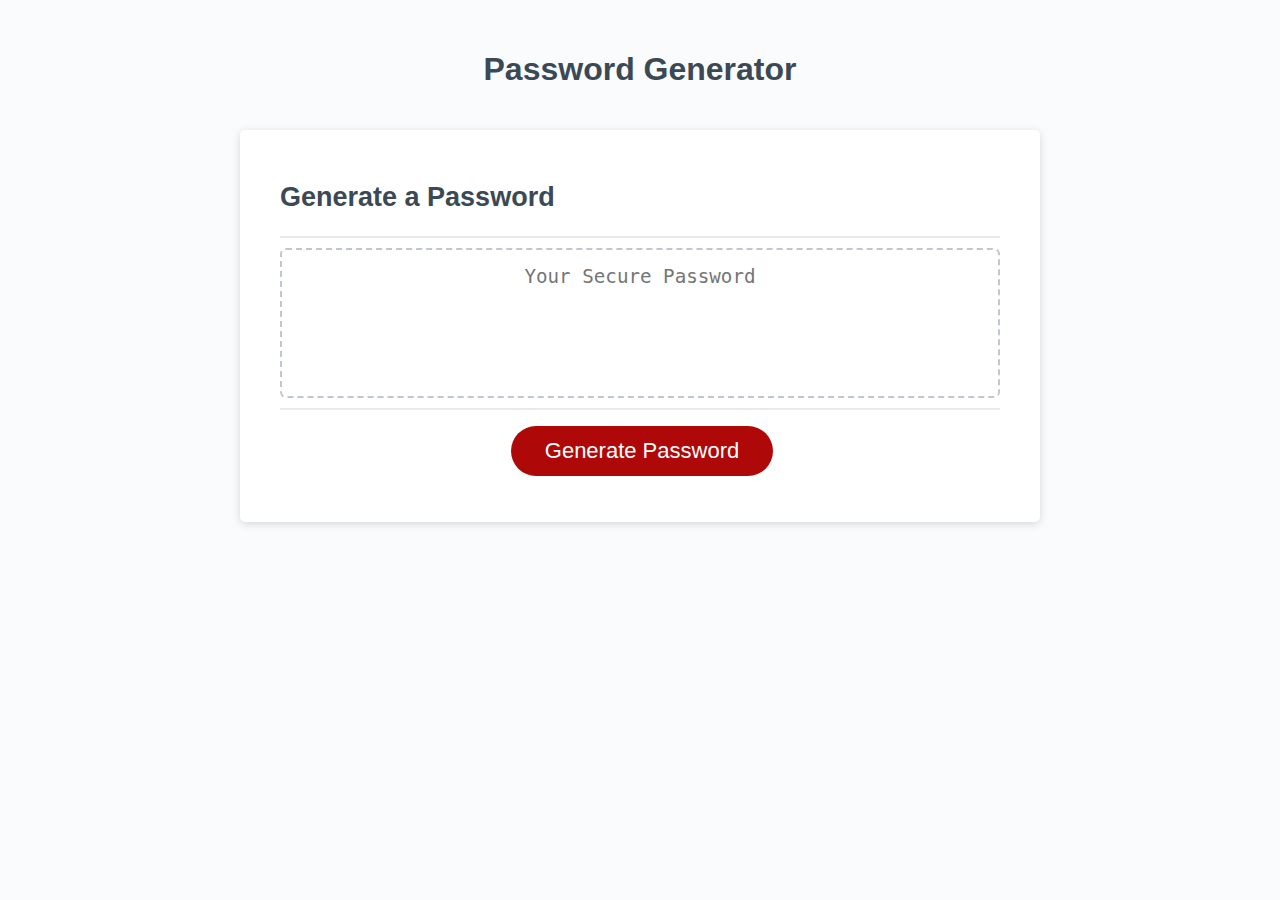
<file: index.html>
<!DOCTYPE html>
<html lang="en">
  <head>
    <meta charset="UTF-8" />
    <meta name="viewport" content="width=device-width, initial-scale=1.0" />
    <meta http-equiv="X-UA-Compatible" content="ie=edge" />
    <title>Password Generator</title>
    <link rel="stylesheet" href="style.css" />
  </head>
  <body>
    <div class="wrapper">
      <header>
        <h1>Password Generator</h1>
      </header>
      <div class="card">
        <div class="card-header">
          <h2>Generate a Password</h2>
        </div>
        <div class="card-body">
          <textarea
            readonly
            id="password"
            placeholder="Your Secure Password"
            aria-label="Generated Password"
          ></textarea>
        </div>
        <div class="card-footer">
          <button id="generate" class="btn">Generate Password</button>
        </div>
      </div>
    </div>
    <script src="script.js"></script>
  </body>
</html>
</file>
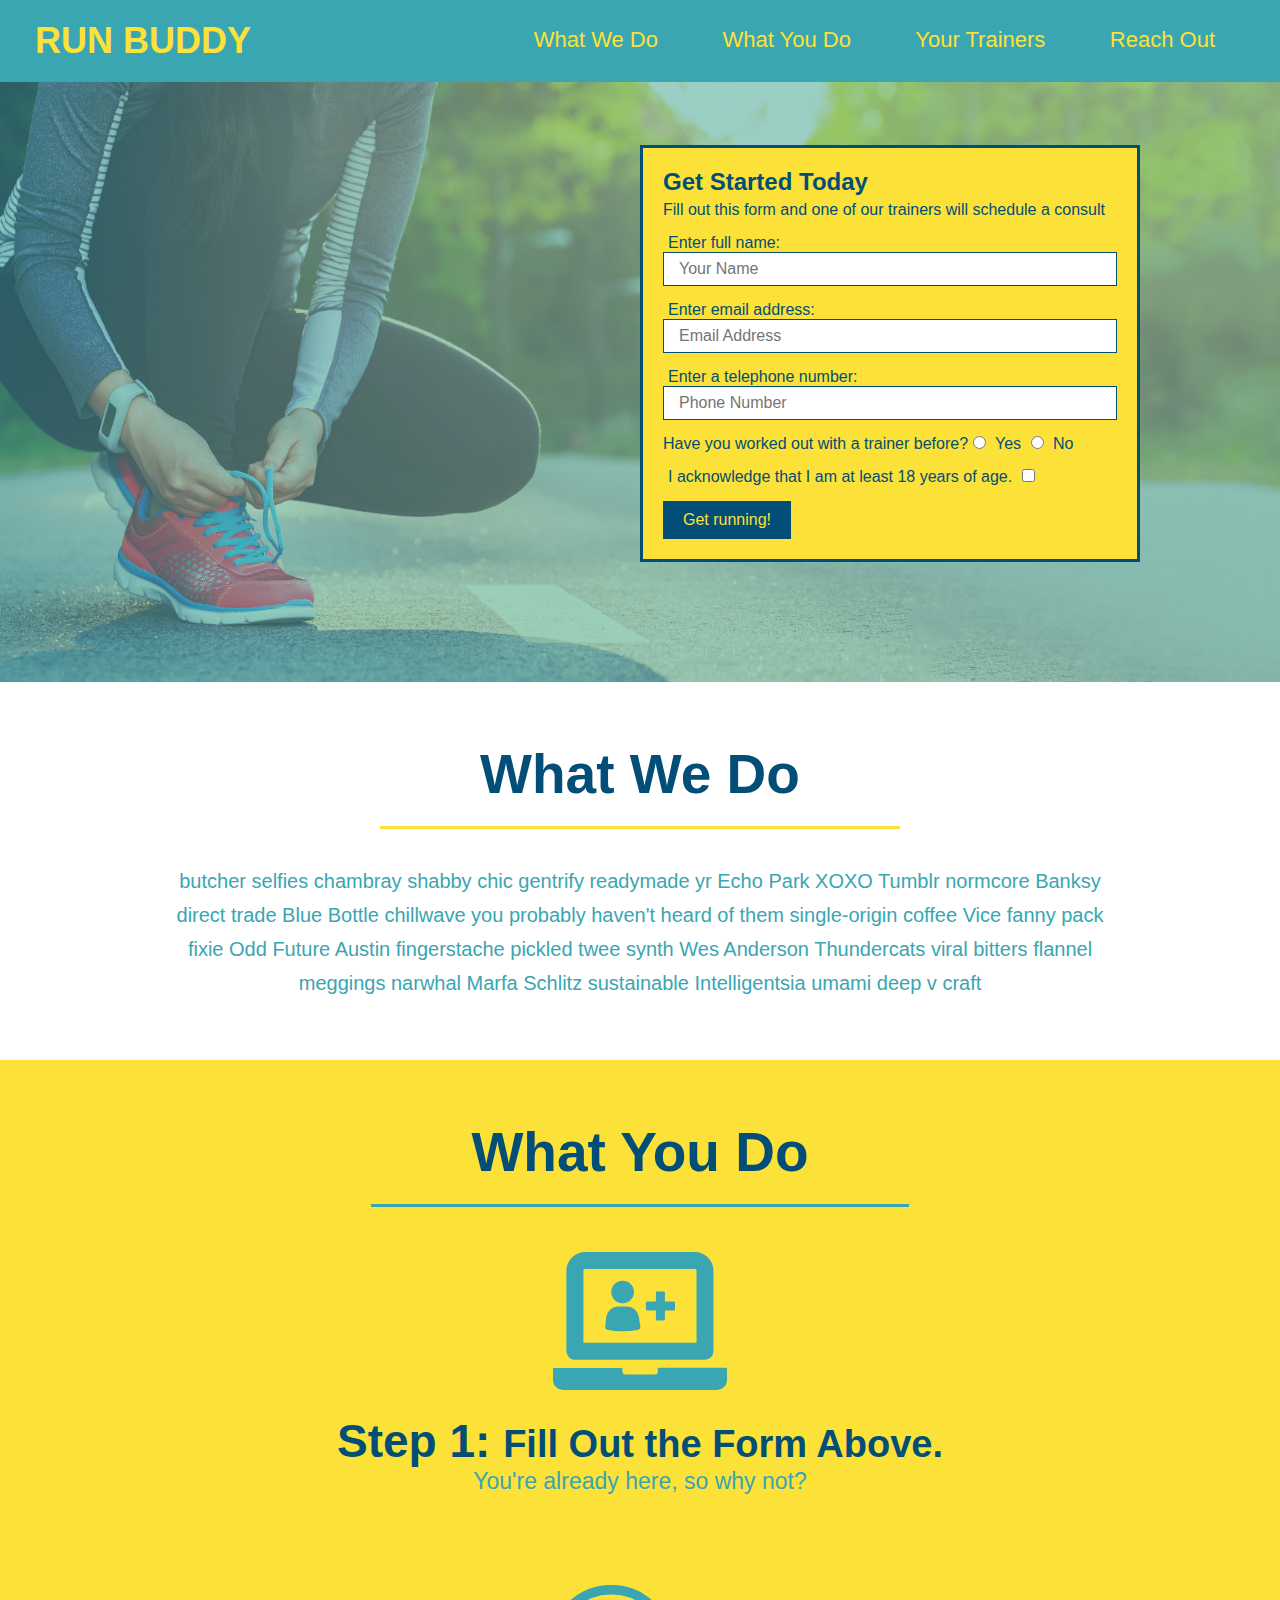
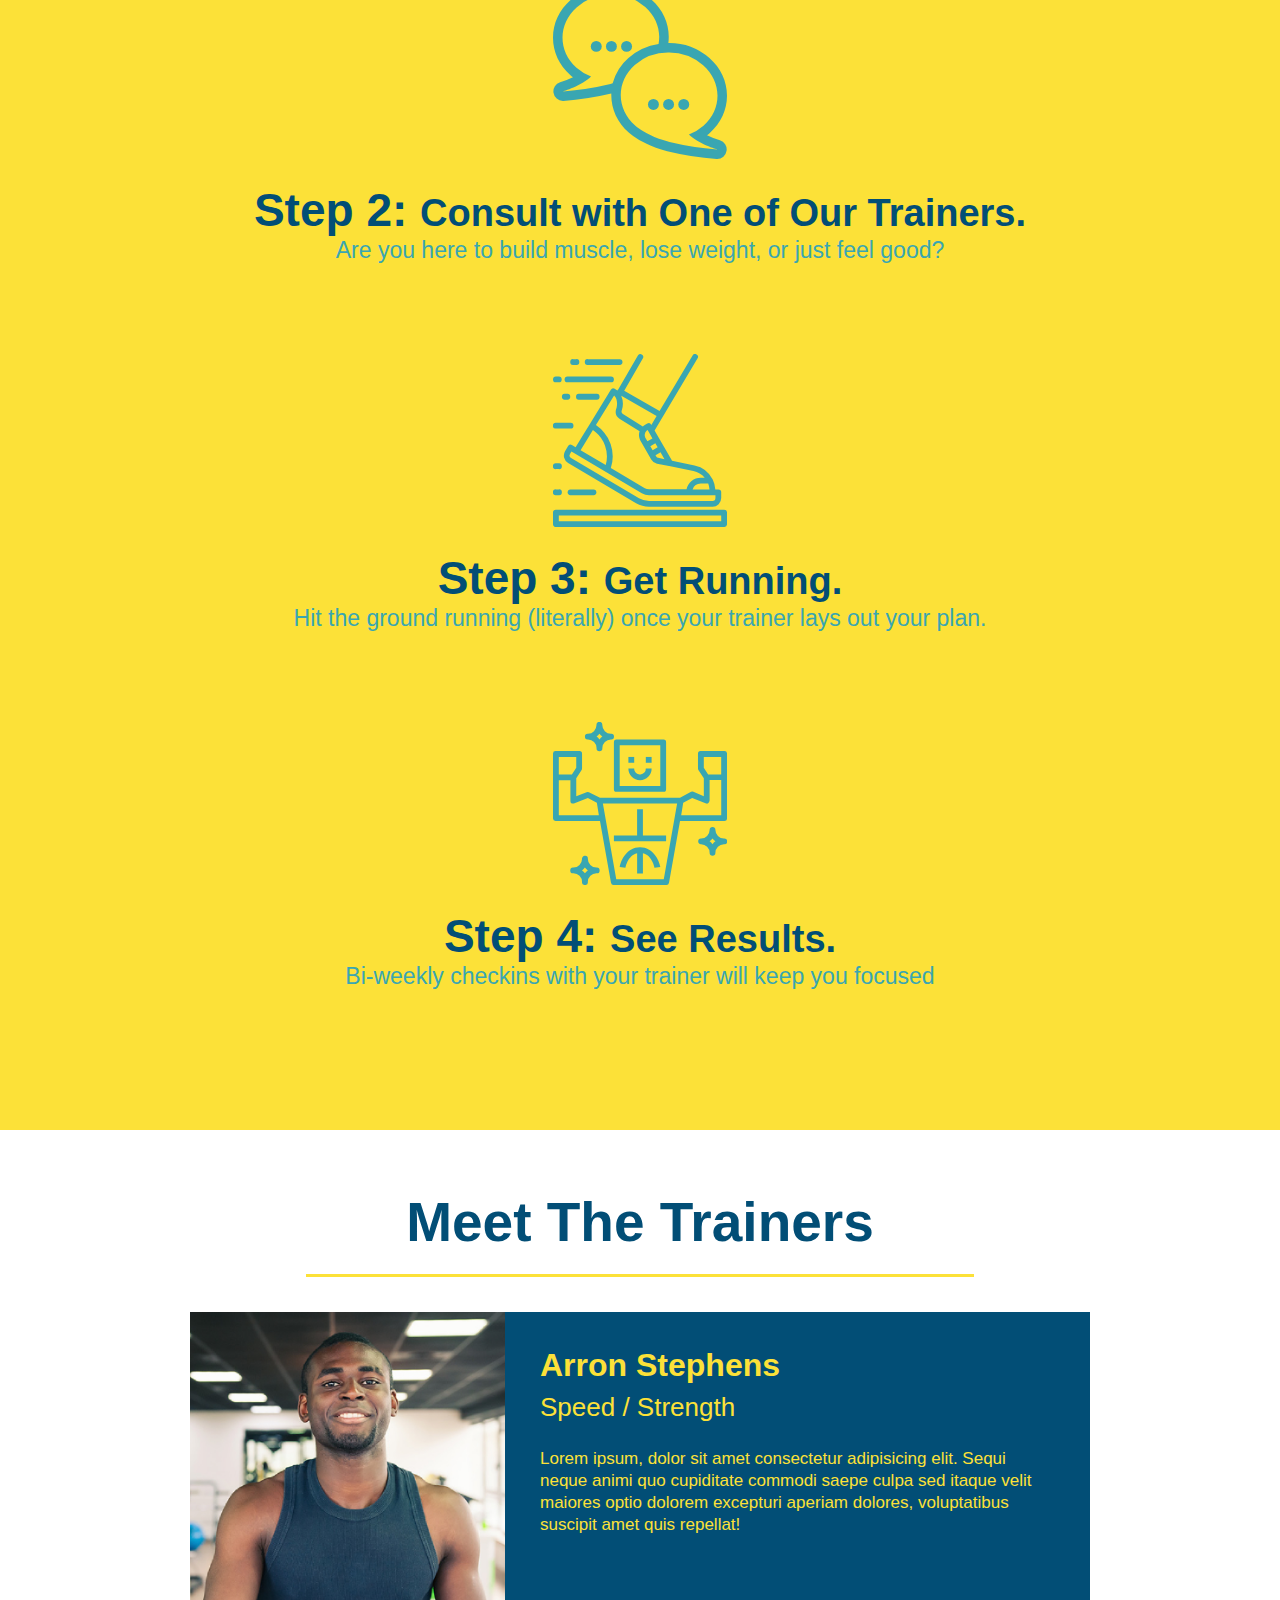
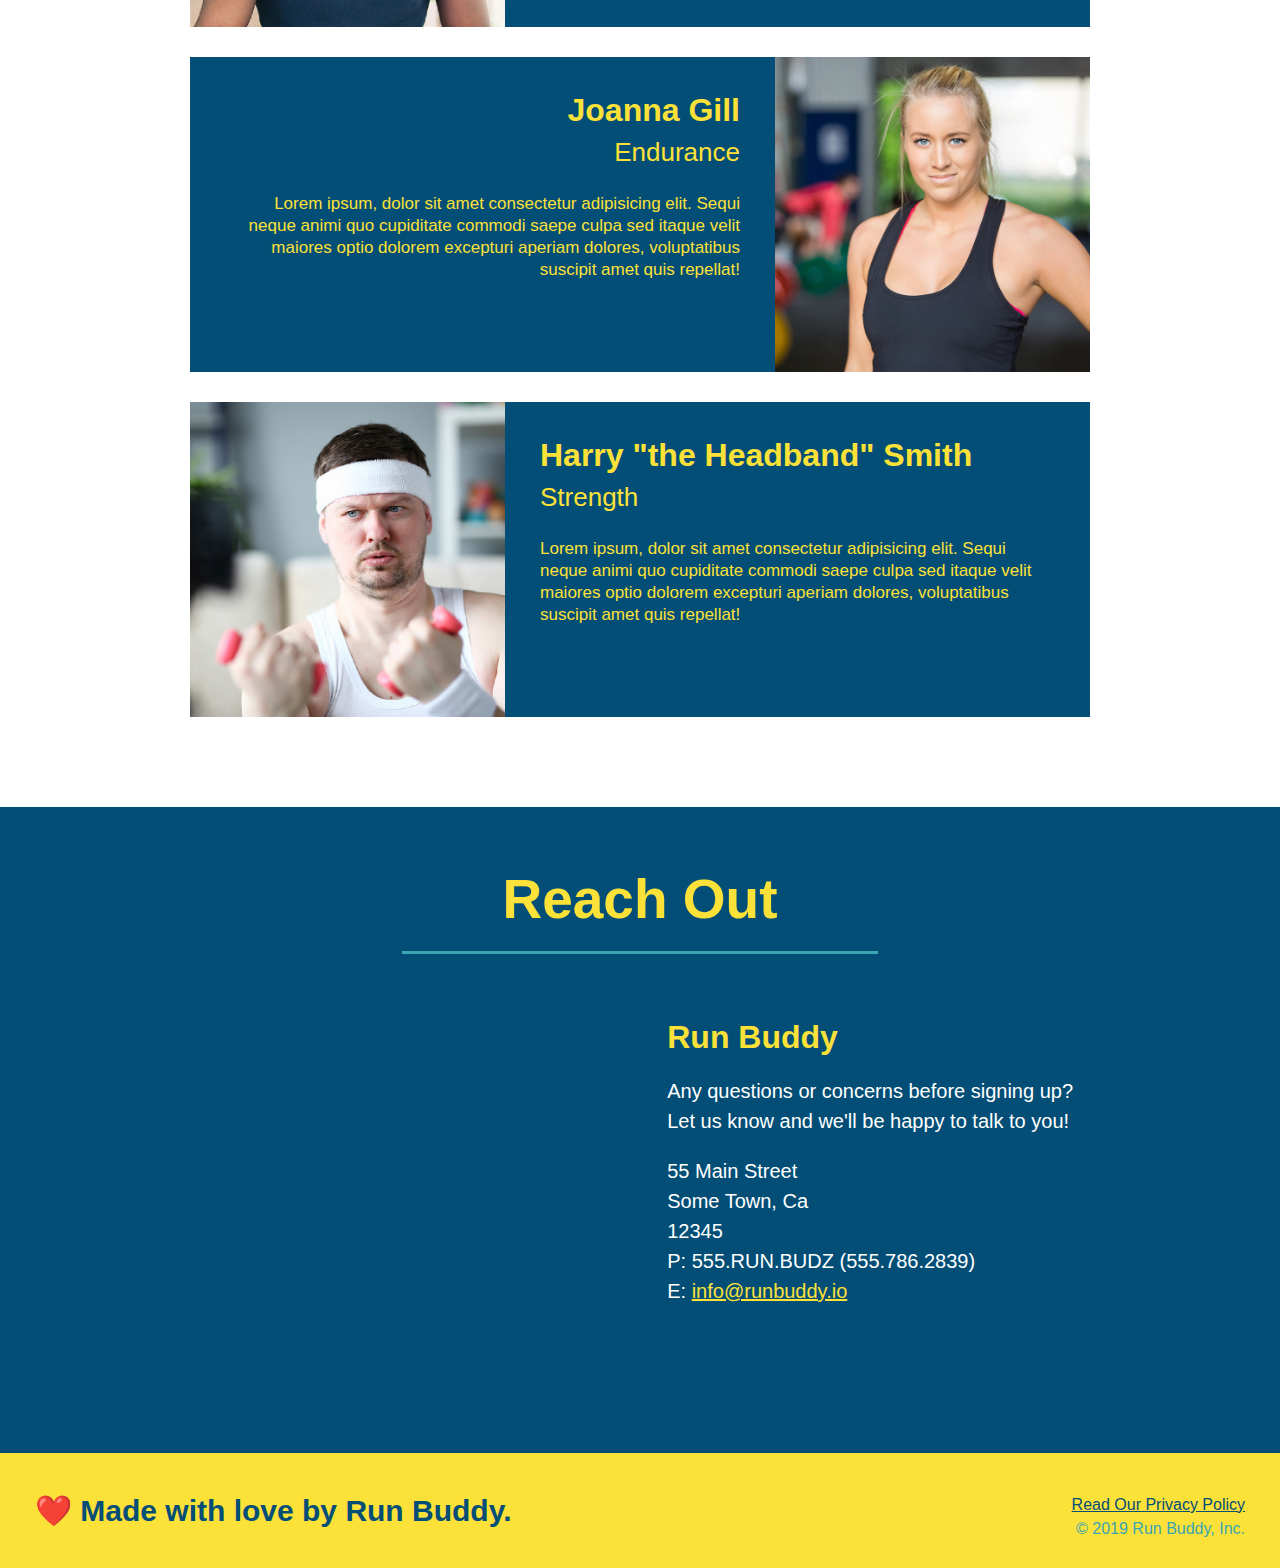
<file: 01-HTML-Git-CSS/05-Module-Project/main/index.html>
<!DOCTYPE html>
<html lang="en">

<head>
  <meta charset="UTF-8" />
  <title>Run Buddy</title>
  <link rel="stylesheet" href="./assets/css/style.css" />
</head>

<body>
  <!-- navigation -->
  <header>
    <h1>
      <a href="/">
        RUN BUDDY
      </a>
    </h1>
    <nav>
      <!-- Unordered list element -->
      <ul>
        <!-- List item element-->
        <li>
          <!-- Anchor element -->
          <a href="#what-we-do">What We Do</a>
        </li>
        <li>
          <a href="#what-you-do">What You Do</a>
        </li>
        <li>
          <a href="#your-trainers">Your Trainers</a>
        </li>
        <li>
          <a href="#reach-out">Reach Out</a>
        </li>
      </ul>
    </nav>
  </header>

  <!-- hero/jumbotron -->
  <section class="hero">
    <div class="hero-form">
      <h3>Get Started Today</h3>
      <p>Fill out this form and one of our trainers will schedule a consult</p>
      <form>
        <label for="name">Enter full name:</label>
        <input type="text" placeholder="Your Name" name="name" id="name" class="form-input" />
        <label for="email">Enter email address:</label>
        <input type="text" placeholder="Email Address" name="email" id="email" class="form-input" />
        <label for="phone">Enter a telephone number:</label>
        <input type="text" placeholder="Phone Number" name="phone" id="phone" class="form-input" />
        <p>
          Have you worked out with a trainer before?
          <input type="radio" name="trainer-confirm" id="trainer-yes" />
          <label for="trainer-yes">Yes</label>
          <input type="radio" name="trainer-confirm" id="trainer-no" />
          <label for="trainer-no">No</label>
        </p>
        <p>
          <label for="checkbox">
            I acknowledge that I am at least 18 years of age.
          </label>
          <input type="checkbox" name="checkpoint1" id="checkbox" />
        </p>
        <button type="submit">
          Get running!
        </button>
      </form>
    </div>
  </section>

  <!-- "what we do" section -->
  <section id="what-we-do" class="intro">
    <h2 class="section-title primary-border">What We Do</h2>
    <p>
      butcher selfies chambray shabby chic gentrify readymade yr Echo Park XOXO Tumblr normcore Banksy direct trade Blue
      Bottle chillwave you probably haven't heard of them single-origin coffee Vice fanny pack fixie Odd Future Austin
      fingerstache pickled twee synth Wes Anderson Thundercats viral bitters flannel meggings narwhal Marfa Schlitz
      sustainable Intelligentsia umami deep v craft
    </p>
  </section>

  <!-- "what you do" section -->
  <section id="what-you-do" class="steps">
    <h2 class="section-title secondary-border">What You Do</h2>

    <div>
      <img src="./assets/images/step-1.svg" alt="" />
      <h3>Step 1: <span>Fill Out the Form Above.</span></h3>
      <p>You're already here, so why not?</p>
    </div>

    <div>
      <img src="./assets/images/step-2.svg" alt="" />
      <h3>Step 2: <span>Consult with One of Our Trainers.</span></h3>
      <p>Are you here to build muscle, lose weight, or just feel good?</p>
    </div>

    <div>
      <img src="./assets/images/step-3.svg" alt="" />
      <h3>Step 3: <span>Get Running.</span></h3>
      <p>Hit the ground running (literally) once your trainer lays out your plan.</p>
    </div>

    <div>
      <img src="./assets/images/step-4.svg" alt="" />
      <h3>Step 4: <span>See Results.</span></h3>
      <p>Bi-weekly checkins with your trainer will keep you focused</p>
    </div>
  </section>

  <!-- "meet the trainers" section -->
  <section id="your-trainers" class="trainers">
    <h2 class="section-title primary-border">Meet The Trainers</h2>
    <article class="trainer">
      <img src="./assets/images/trainer-1.jpg" alt="Arron Stephens in his workout clothes, ready to pump iron" />
      <div class="trainer-bio text-left">
        <h3>Arron Stephens</h3>
        <h4>Speed / Strength</h4>
        <p>
          Lorem ipsum, dolor sit amet consectetur adipisicing elit. Sequi neque animi quo cupiditate commodi saepe culpa
          sed
          itaque velit maiores optio dolorem excepturi aperiam dolores, voluptatibus suscipit amet quis repellat!
        </p>
      </div>
    </article>

    <!-- second trainer bio -->
    <article class="trainer">
      <div class="trainer-bio text-right">
        <h3>Joanna Gill</h3>
        <h4>Endurance</h4>
        <p>
          Lorem ipsum, dolor sit amet consectetur adipisicing elit. Sequi neque animi quo cupiditate commodi saepe culpa
          sed
          itaque velit maiores optio dolorem excepturi aperiam dolores, voluptatibus suscipit amet quis repellat!
        </p>
      </div>
      <img src="./assets/images/trainer-2.jpg" alt="Joanna Gill cooling off after a workout" />
    </article>

    <!-- third trainer bio -->
    <article class="trainer">
      <img src="./assets/images/trainer-3.jpg"
        alt="Harry Smith wearing a headband and lifting comically small pink weights" />
      <div class="trainer-bio text-left">
        <h3>Harry "the Headband" Smith</h3>
        <h4>Strength</h4>
        <p>
          Lorem ipsum, dolor sit amet consectetur adipisicing elit. Sequi neque animi quo cupiditate commodi saepe culpa
          sed
          itaque velit maiores optio dolorem excepturi aperiam dolores, voluptatibus suscipit amet quis repellat!
        </p>
      </div>
    </article>
  </section>

  <!-- "reach out" section -->
  <section id="reach-out" class="contact">
    <h2 class="section-title secondary-border">Reach Out</h2>
    <div class="contact-info">
      <iframe 
        src="https://www.google.com/maps/embed?pb=!1m18!1m12!1m3!1d3147.1079747227936!2d-120.42364418397035!3d37.92790791110593!2m3!1f0!2f0!3f0!3m2!1i1024!2i768!4f13.1!3m3!1m2!1s0x8090c49129b6ac57%3A0xb56c7eb95a2cd8bd!2sMain%20St%2C%20California%2095327!5e0!3m2!1sen!2sus!4v1616426329495!5m2!1sen!2sus"
        style="border:0;" 
        allowfullscreen=""
        loading="lazy">
      </iframe>
      <div>
        <h3>Run Buddy</h3>
        <p>
          Any questions or concerns before signing up?
          <br />
          Let us know and we'll be happy to talk to you!
        </p>
        <address>
          55 Main Street <br />
          Some Town, Ca <br />
          12345<br />
          P: 555.RUN.BUDZ (555.786.2839)<br />
          E: <a href="mailto:info@runbuddy.io">info@runbuddy.io</a>
        </address>
      </div>
    </div>
  </section>

  <!-- footer -->
  <footer>
    <h2>❤️ Made with love by Run Buddy.</h2>
    <div>
      <a href="./privacy-policy.html">Read Our Privacy Policy</a><br />
      &copy; 2019 Run Buddy, Inc.
    </div>
  </footer>
</body>

</html>
</file>
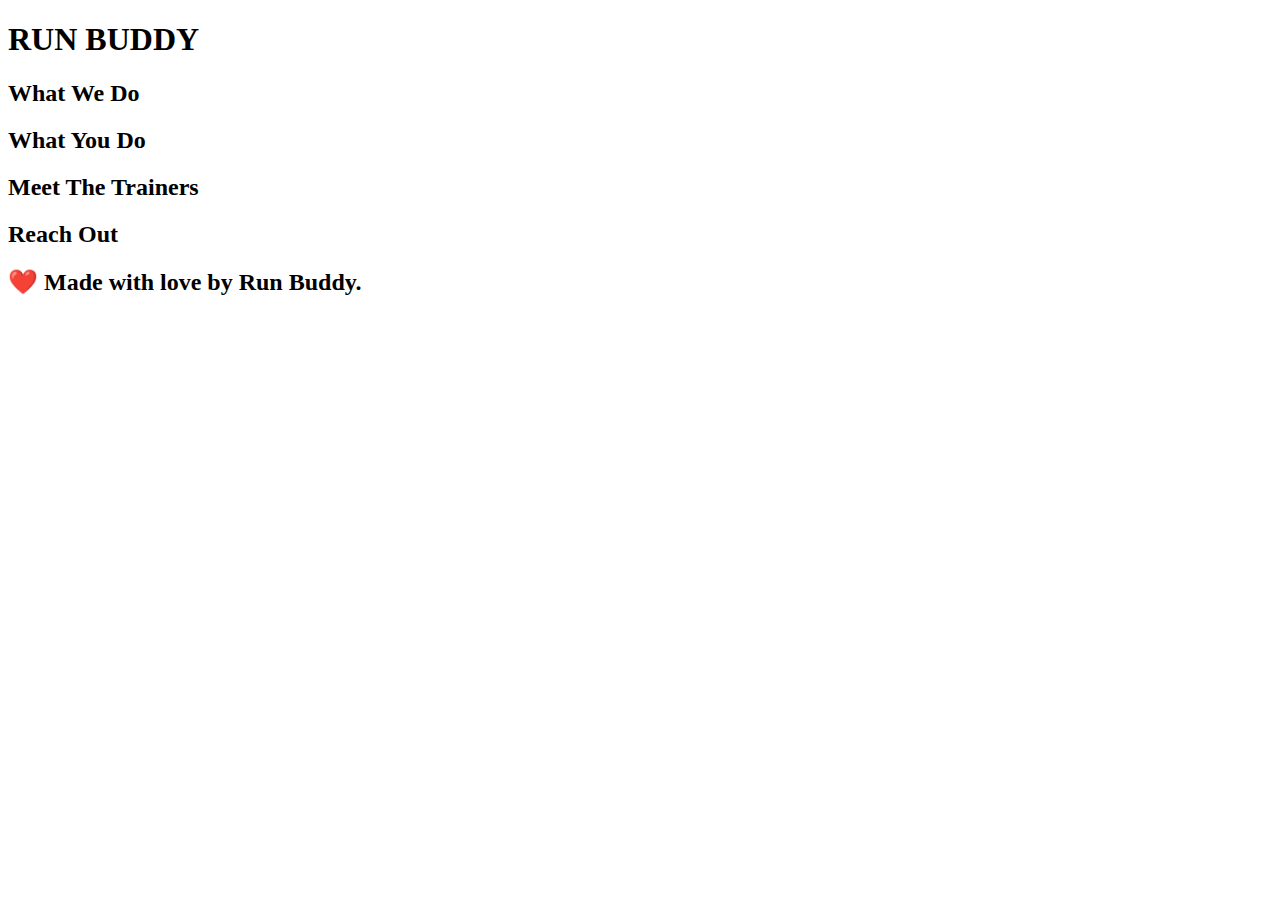
<file: 01-HTML-Git-CSS/05-Module-Project/lesson-files/1.1/index.html>
<!DOCTYPE html>
<html lang="en">

<head>
  <meta charset="UTF-8" />
  <title>Run Buddy</title>
</head>

<body>
  <!-- navigation -->
  <header>
    <h1>RUN BUDDY</h1>
  </header>

  <!-- hero/jumbotron -->
  <section>
  </section>

  <!-- "what we do" section -->
  <section>
    <h2>What We Do</h2>
  </section>

  <!-- "what you do" section -->
  <section>
    <h2>What You Do</h2>
  </section>

  <!-- "meet the trainers" section -->
  <section>
    <h2>Meet The Trainers</h2>
  </section>

  <!-- "reach out" section -->
  <section>
    <h2>Reach Out</h2>
  </section>

  <!-- footer -->
  <footer>
    <h2>❤️ Made with love by Run Buddy.</h2>
  </footer>
</body>

</html>
</file>
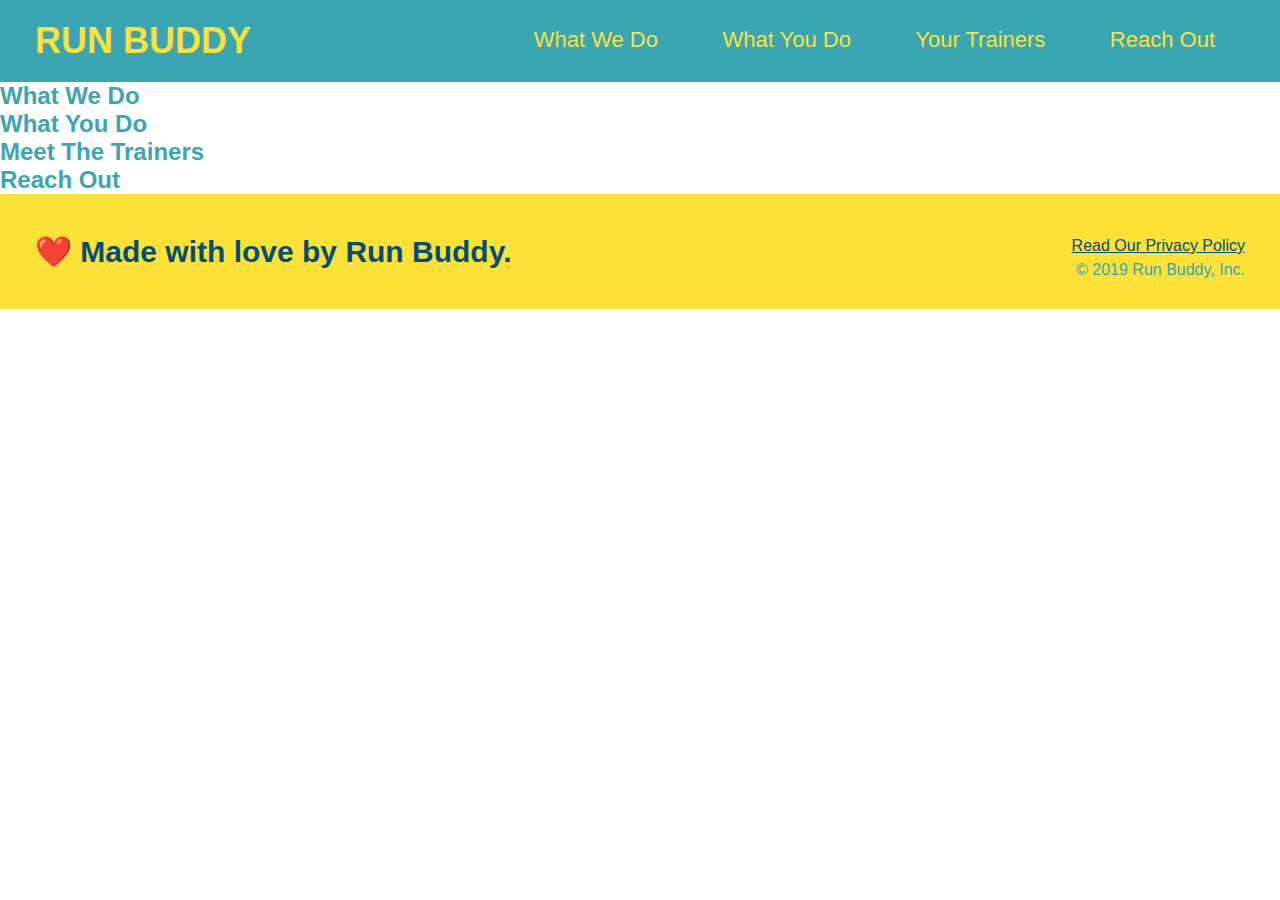
<file: 01-HTML-Git-CSS/05-Module-Project/lesson-files/1.2/index.html>
<!DOCTYPE html>
<html lang="en">

<head>
  <meta charset="UTF-8" />
  <title>Run Buddy</title>
  <link rel="stylesheet" href="./assets/css/style.css" />
</head>

<body>
  <!-- navigation -->
  <header>
    <h1>
      <a href="/">
        RUN BUDDY
      </a>
    </h1>
    <nav>
      <!-- Unordered list element -->
      <ul>
        <!-- List item element-->
        <li>
          <!-- Anchor element -->
          <a href="#what-we-do">What We Do</a>
        </li>
        <li>
          <a href="#what-you-do">What You Do</a>
        </li>
        <li>
          <a href="#your-trainers">Your Trainers</a>
        </li>
        <li>
          <a href="#reach-out">Reach Out</a>
        </li>
      </ul>
    </nav>
  </header>

  <!-- hero/jumbotron -->
  <section>
  </section>

  <!-- "what we do" section -->
  <section>
    <h2>What We Do</h2>
  </section>

  <!-- "what you do" section -->
  <section>
    <h2>What You Do</h2>
  </section>

  <!-- "meet the trainers" section -->
  <section>
    <h2>Meet The Trainers</h2>
  </section>

  <!-- "reach out" section -->
  <section>
    <h2>Reach Out</h2>
  </section>

  <!-- footer -->
  <footer>
    <h2>❤️ Made with love by Run Buddy.</h2>
    <div>
      <a href="#">Read Our Privacy Policy</a><br />
      &copy; 2019 Run Buddy, Inc.
    </div>
  </footer>
</body>

</html>
</file>
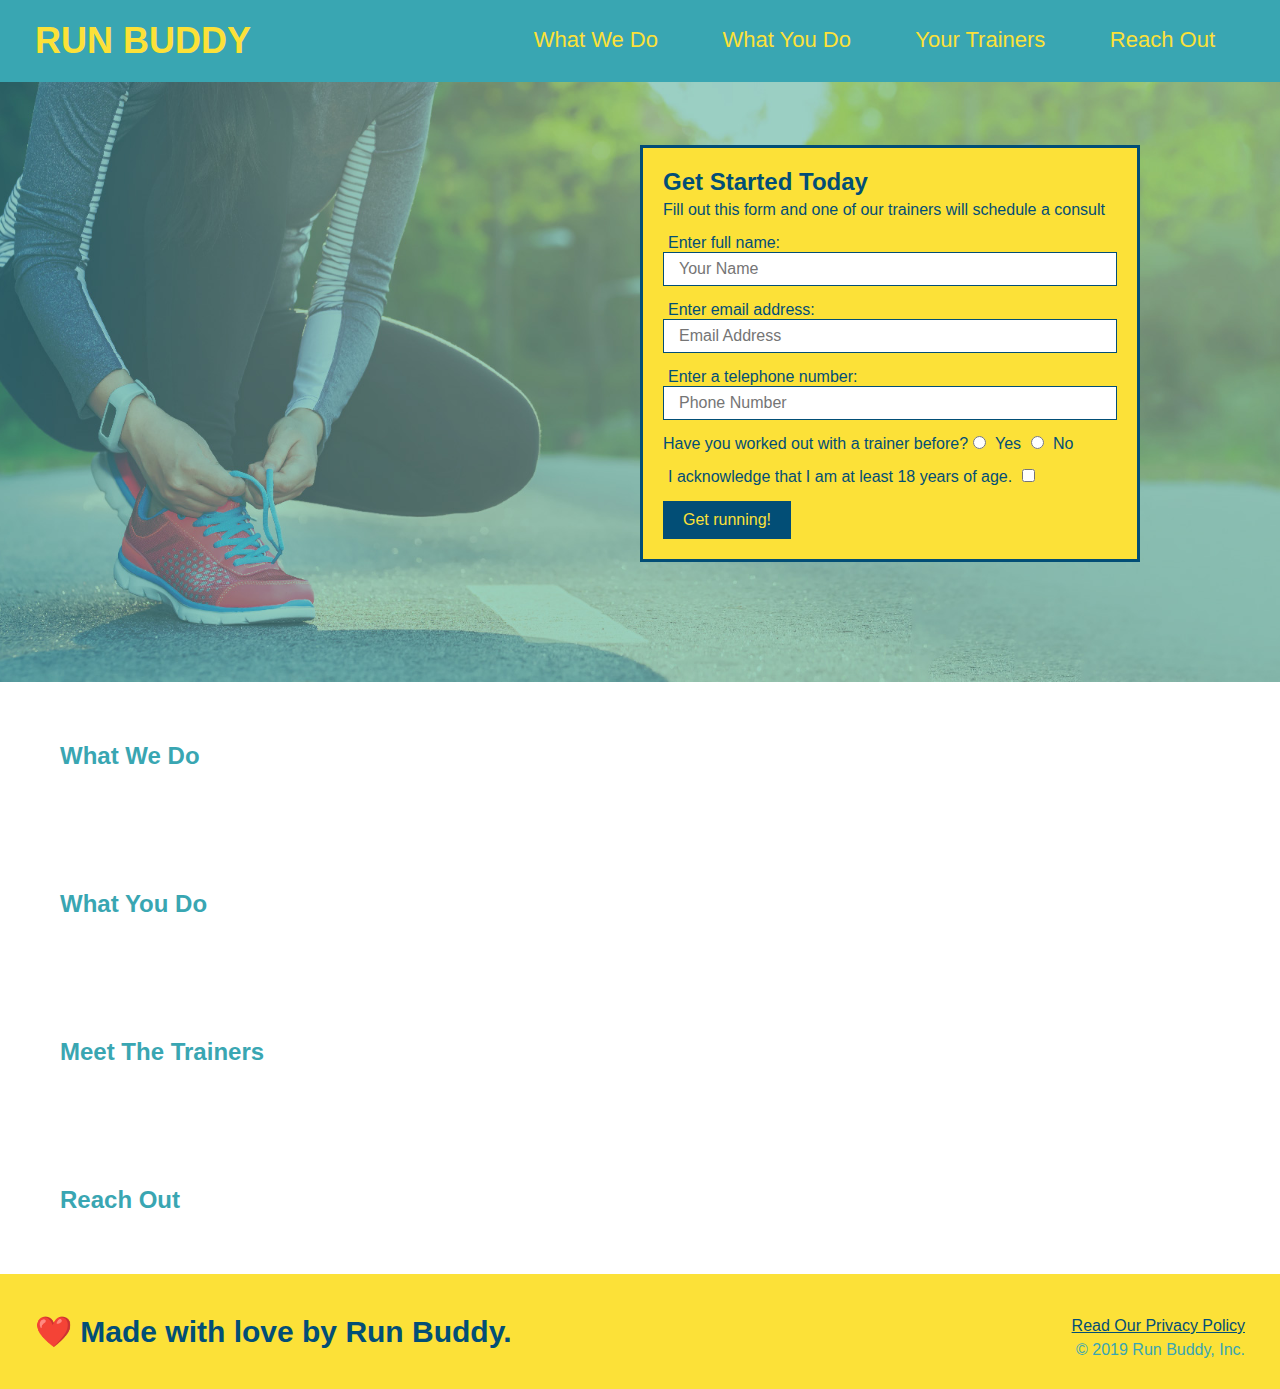
<file: 01-HTML-Git-CSS/05-Module-Project/lesson-files/1.3/index.html>
<!DOCTYPE html>
<html lang="en">

<head>
  <meta charset="UTF-8" />
  <title>Run Buddy</title>
  <link rel="stylesheet" href="./assets/css/style.css" />
</head>

<body>
  <!-- navigation -->
  <header>
    <h1>
      <a href="/">
        RUN BUDDY
      </a>
    </h1>
    <nav>
      <!-- Unordered list element -->
      <ul>
        <!-- List item element-->
        <li>
          <!-- Anchor element -->
          <a href="#what-we-do">What We Do</a>
        </li>
        <li>
          <a href="#what-you-do">What You Do</a>
        </li>
        <li>
          <a href="#your-trainers">Your Trainers</a>
        </li>
        <li>
          <a href="#reach-out">Reach Out</a>
        </li>
      </ul>
    </nav>
  </header>

  <!-- hero/jumbotron -->
  <section class="hero">
    <div class="hero-form">
      <h3>Get Started Today</h3>
      <p>Fill out this form and one of our trainers will schedule a consult</p>
      <form>
        <label for="name">Enter full name:</label>
        <input type="text" placeholder="Your Name" name="name" id="name" class="form-input" />
        <label for="email">Enter email address:</label>
        <input type="text" placeholder="Email Address" name="email" id="email" class="form-input" />
        <label for="phone">Enter a telephone number:</label>
        <input type="text" placeholder="Phone Number" name="phone" id="phone" class="form-input" />
        <p>
          Have you worked out with a trainer before?
          <input type="radio" name="trainer-confirm" id="trainer-yes" />
          <label for="trainer-yes">Yes</label>
          <input type="radio" name="trainer-confirm" id="trainer-no" />
          <label for="trainer-no">No</label>
        </p>
        <p>
          <label for="checkbox">
            I acknowledge that I am at least 18 years of age.
          </label>
          <input type="checkbox" name="checkpoint1" id="checkbox" />
        </p>
        <button type="submit">
          Get running!
        </button>
      </form>
    </div>
  </section>

  <!-- "what we do" section -->
  <section>
    <h2>What We Do</h2>
  </section>

  <!-- "what you do" section -->
  <section>
    <h2>What You Do</h2>
  </section>

  <!-- "meet the trainers" section -->
  <section>
    <h2>Meet The Trainers</h2>
  </section>

  <!-- "reach out" section -->
  <section>
    <h2>Reach Out</h2>
  </section>

  <!-- footer -->
  <footer>
    <h2>❤️ Made with love by Run Buddy.</h2>
    <div>
      <a href="#">Read Our Privacy Policy</a><br />
      &copy; 2019 Run Buddy, Inc.
    </div>
  </footer>
</body>

</html>
</file>
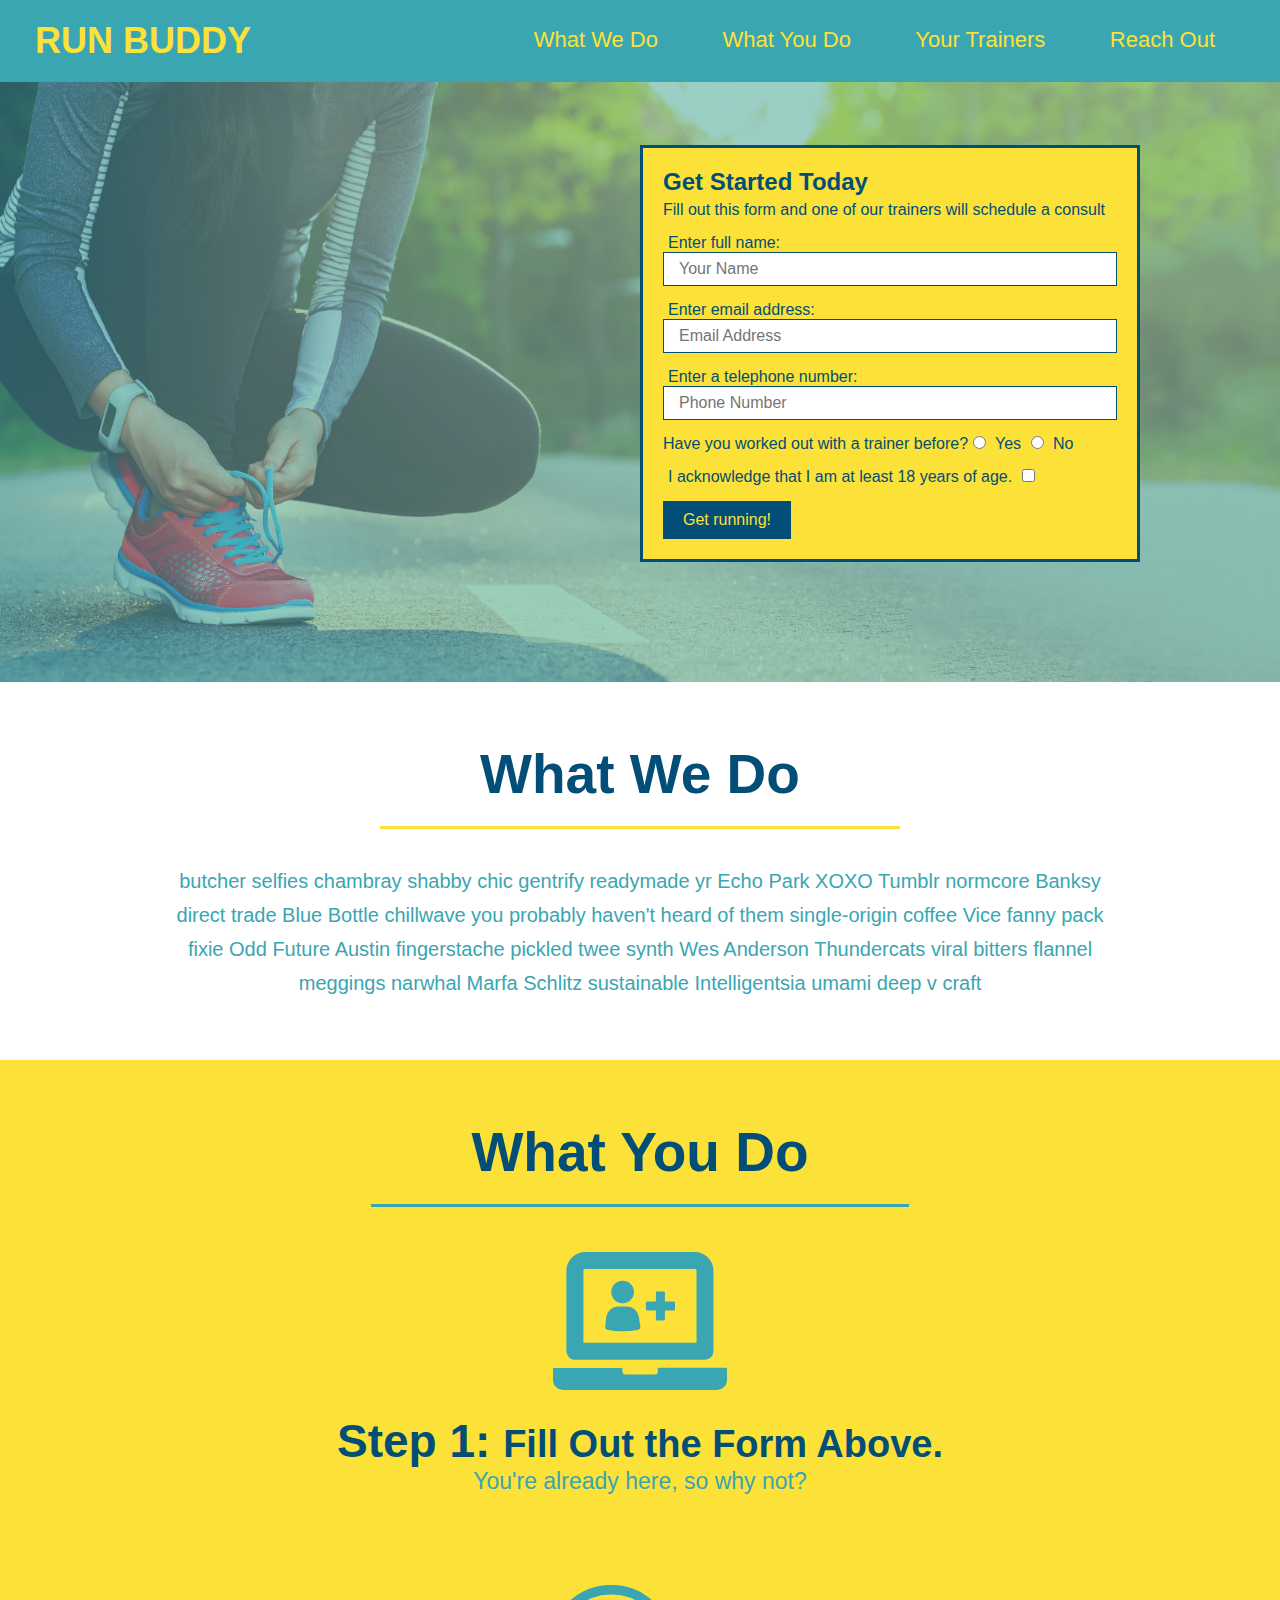
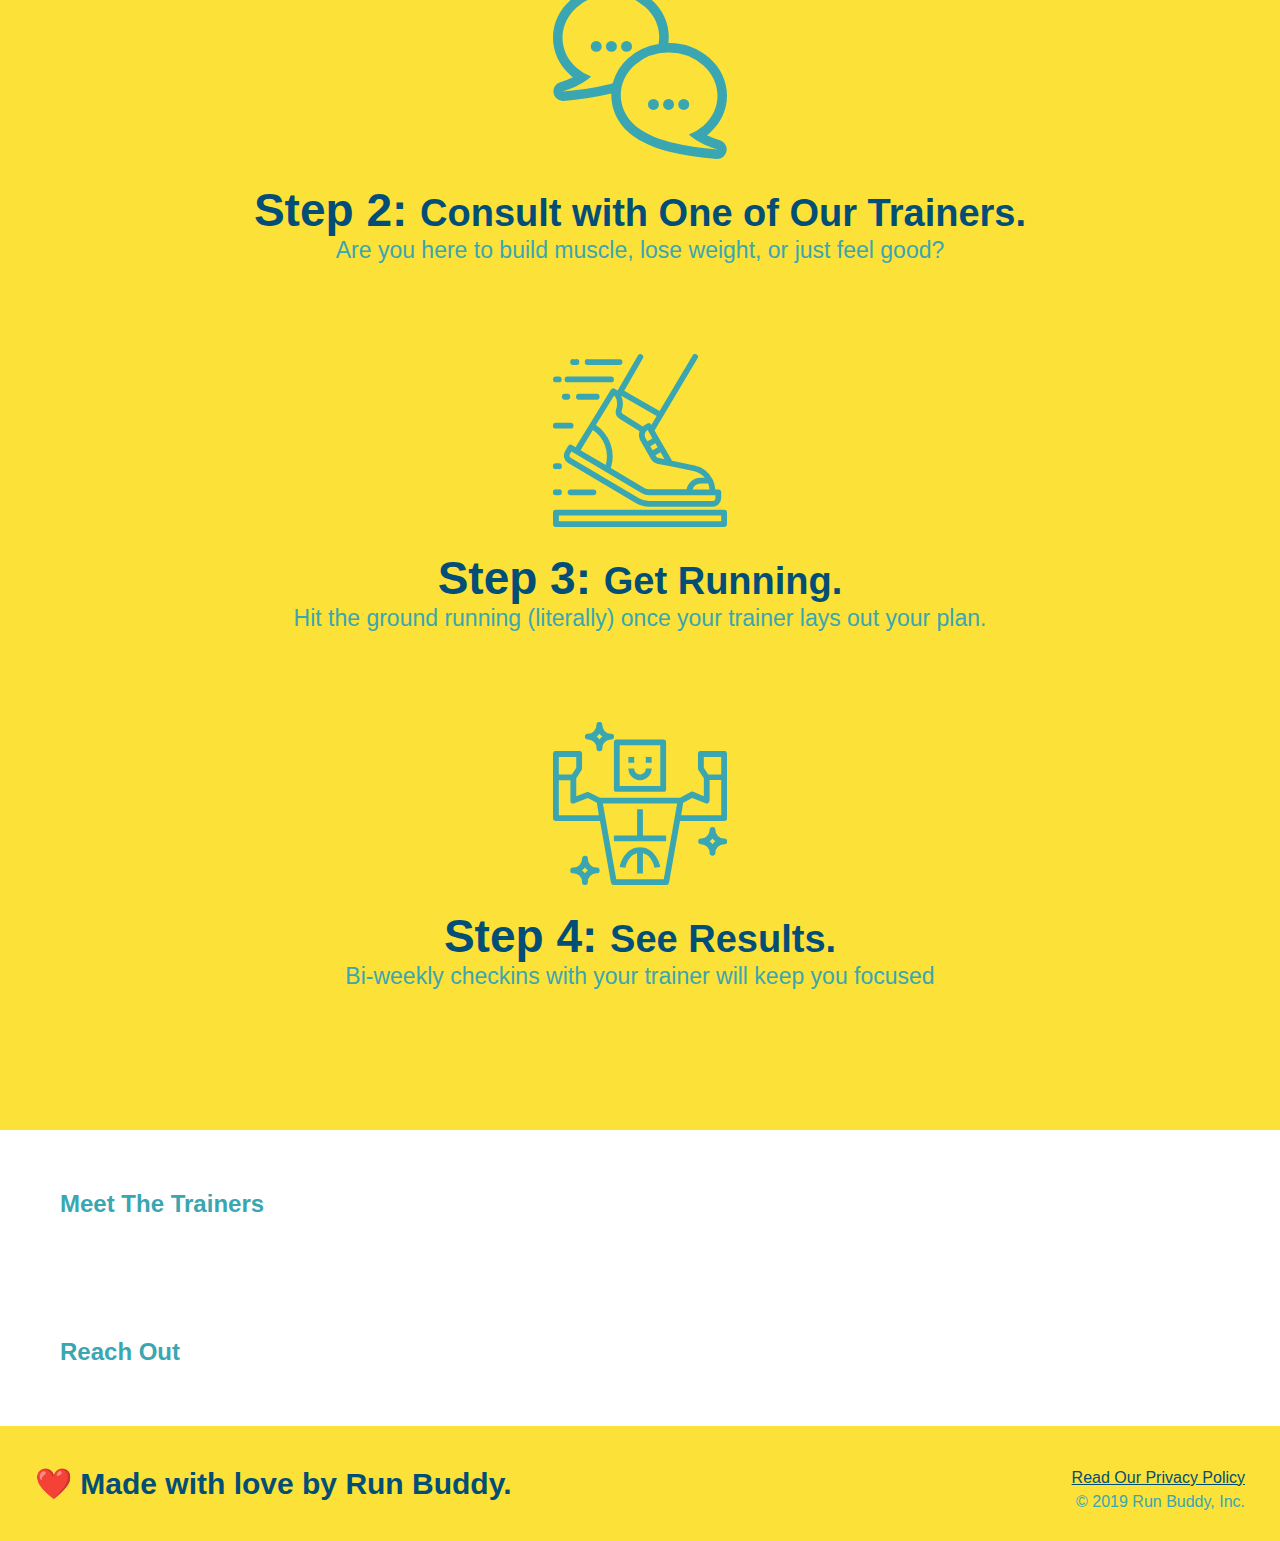
<file: 01-HTML-Git-CSS/05-Module-Project/lesson-files/1.4/index.html>
<!DOCTYPE html>
<html lang="en">

<head>
  <meta charset="UTF-8" />
  <title>Run Buddy</title>
  <link rel="stylesheet" href="./assets/css/style.css" />
</head>

<body>
  <!-- navigation -->
  <header>
    <h1>
      <a href="/">
        RUN BUDDY
      </a>
    </h1>
    <nav>
      <!-- Unordered list element -->
      <ul>
        <!-- List item element-->
        <li>
          <!-- Anchor element -->
          <a href="#what-we-do">What We Do</a>
        </li>
        <li>
          <a href="#what-you-do">What You Do</a>
        </li>
        <li>
          <a href="#your-trainers">Your Trainers</a>
        </li>
        <li>
          <a href="#reach-out">Reach Out</a>
        </li>
      </ul>
    </nav>
  </header>

  <!-- hero/jumbotron -->
  <section class="hero">
    <div class="hero-form">
      <h3>Get Started Today</h3>
      <p>Fill out this form and one of our trainers will schedule a consult</p>
      <form>
        <label for="name">Enter full name:</label>
        <input type="text" placeholder="Your Name" name="name" id="name" class="form-input" />
        <label for="email">Enter email address:</label>
        <input type="text" placeholder="Email Address" name="email" id="email" class="form-input" />
        <label for="phone">Enter a telephone number:</label>
        <input type="text" placeholder="Phone Number" name="phone" id="phone" class="form-input" />
        <p>
          Have you worked out with a trainer before?
          <input type="radio" name="trainer-confirm" id="trainer-yes" />
          <label for="trainer-yes">Yes</label>
          <input type="radio" name="trainer-confirm" id="trainer-no" />
          <label for="trainer-no">No</label>
        </p>
        <p>
          <label for="checkbox">
            I acknowledge that I am at least 18 years of age.
          </label>
          <input type="checkbox" name="checkpoint1" id="checkbox" />
        </p>
        <button type="submit">
          Get running!
        </button>
      </form>
    </div>
  </section>

  <!-- "what we do" section -->
  <section id="what-we-do" class="intro">
    <h2 class="section-title primary-border">What We Do</h2>
    <p>
      butcher selfies chambray shabby chic gentrify readymade yr Echo Park XOXO Tumblr normcore Banksy direct trade Blue
      Bottle chillwave you probably haven't heard of them single-origin coffee Vice fanny pack fixie Odd Future Austin
      fingerstache pickled twee synth Wes Anderson Thundercats viral bitters flannel meggings narwhal Marfa Schlitz
      sustainable Intelligentsia umami deep v craft
    </p>
  </section>

  <!-- "what you do" section -->
  <section id="what-you-do" class="steps">
    <h2 class="section-title secondary-border">What You Do</h2>

    <div>
      <img src="./assets/images/step-1.svg" alt="" />
      <h3>Step 1: <span>Fill Out the Form Above.</span></h3>
      <p>You're already here, so why not?</p>
    </div>

    <div>
      <img src="./assets/images/step-2.svg" alt="" />
      <h3>Step 2: <span>Consult with One of Our Trainers.</span></h3>
      <p>Are you here to build muscle, lose weight, or just feel good?</p>
    </div>

    <div>
      <img src="./assets/images/step-3.svg" alt="" />
      <h3>Step 3: <span>Get Running.</span></h3>
      <p>Hit the ground running (literally) once your trainer lays out your plan.</p>
    </div>

    <div>
      <img src="./assets/images/step-4.svg" alt="" />
      <h3>Step 4: <span>See Results.</span></h3>
      <p>Bi-weekly checkins with your trainer will keep you focused</p>
    </div>
  </section>

  <!-- "meet the trainers" section -->
  <section>
    <h2>Meet The Trainers</h2>
  </section>

  <!-- "reach out" section -->
  <section>
    <h2>Reach Out</h2>
  </section>

  <!-- footer -->
  <footer>
    <h2>❤️ Made with love by Run Buddy.</h2>
    <div>
      <a href="#">Read Our Privacy Policy</a><br />
      &copy; 2019 Run Buddy, Inc.
    </div>
  </footer>
</body>

</html>
</file>
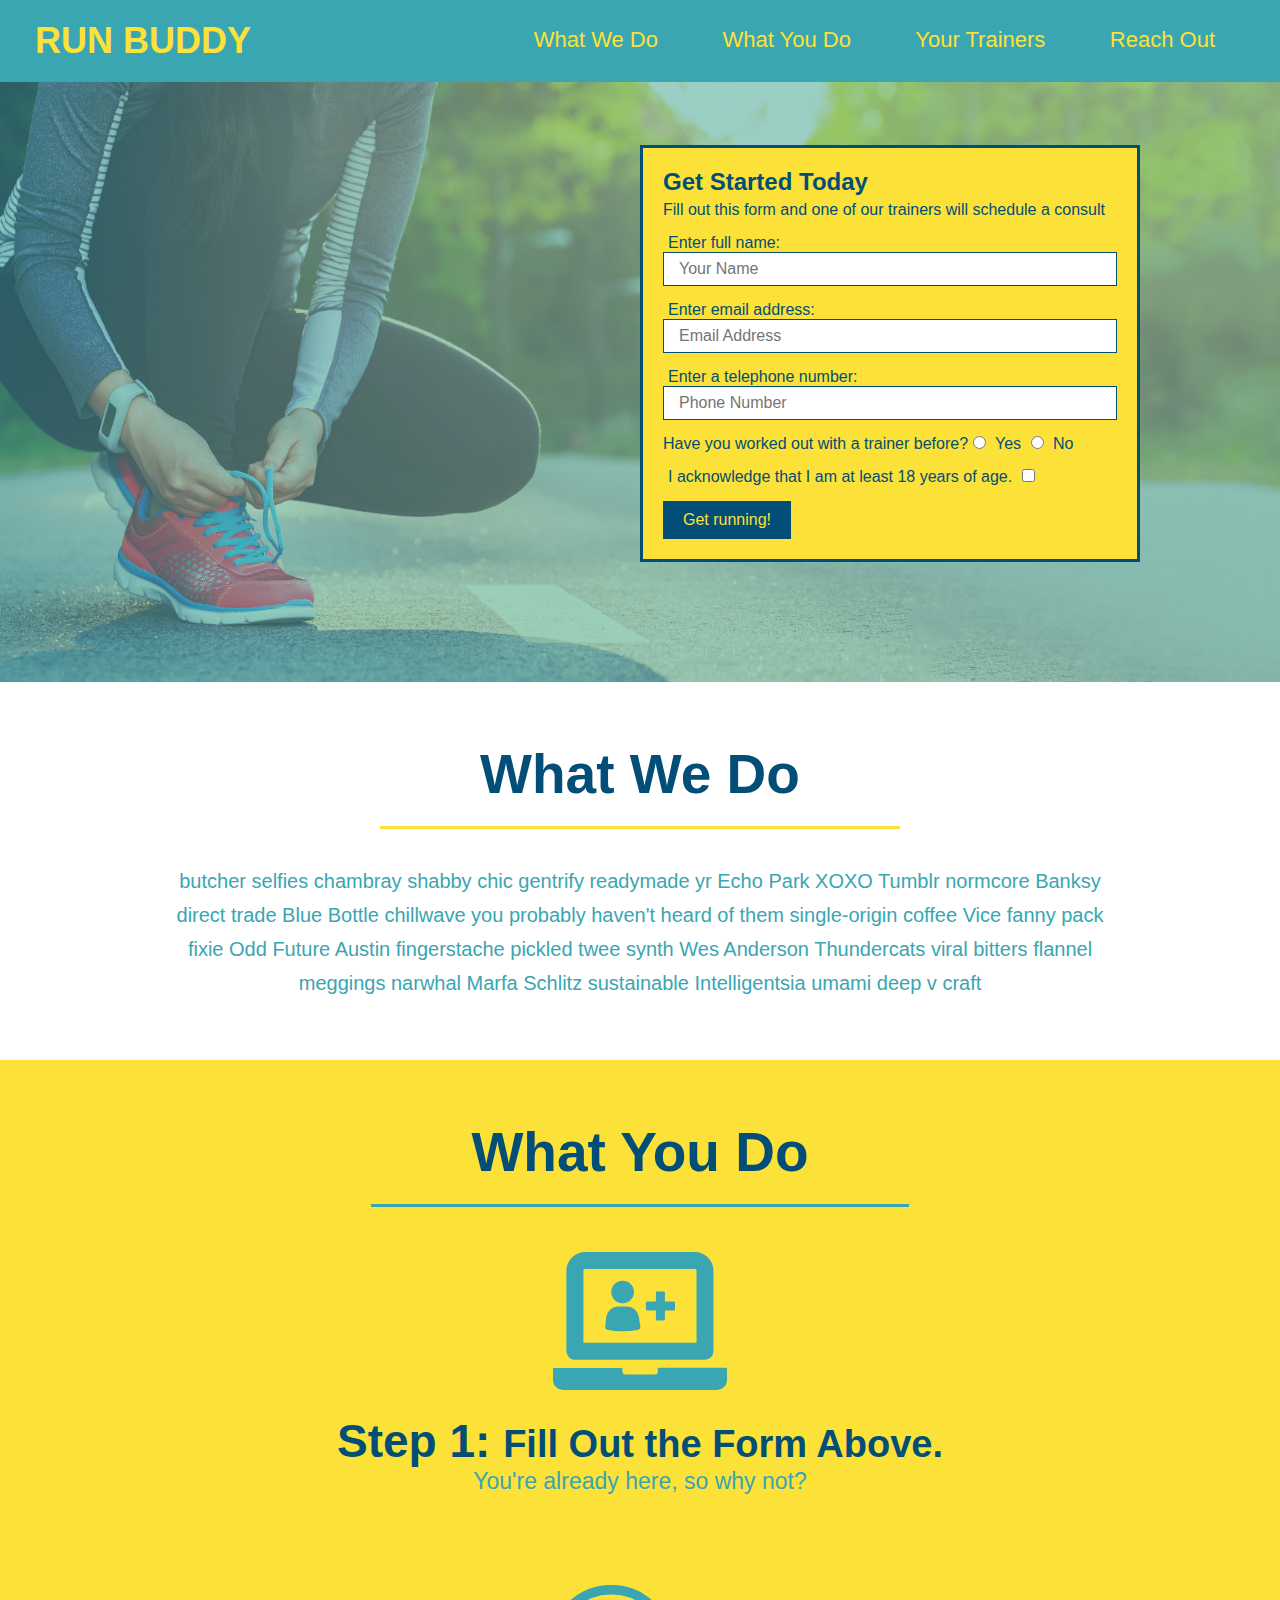
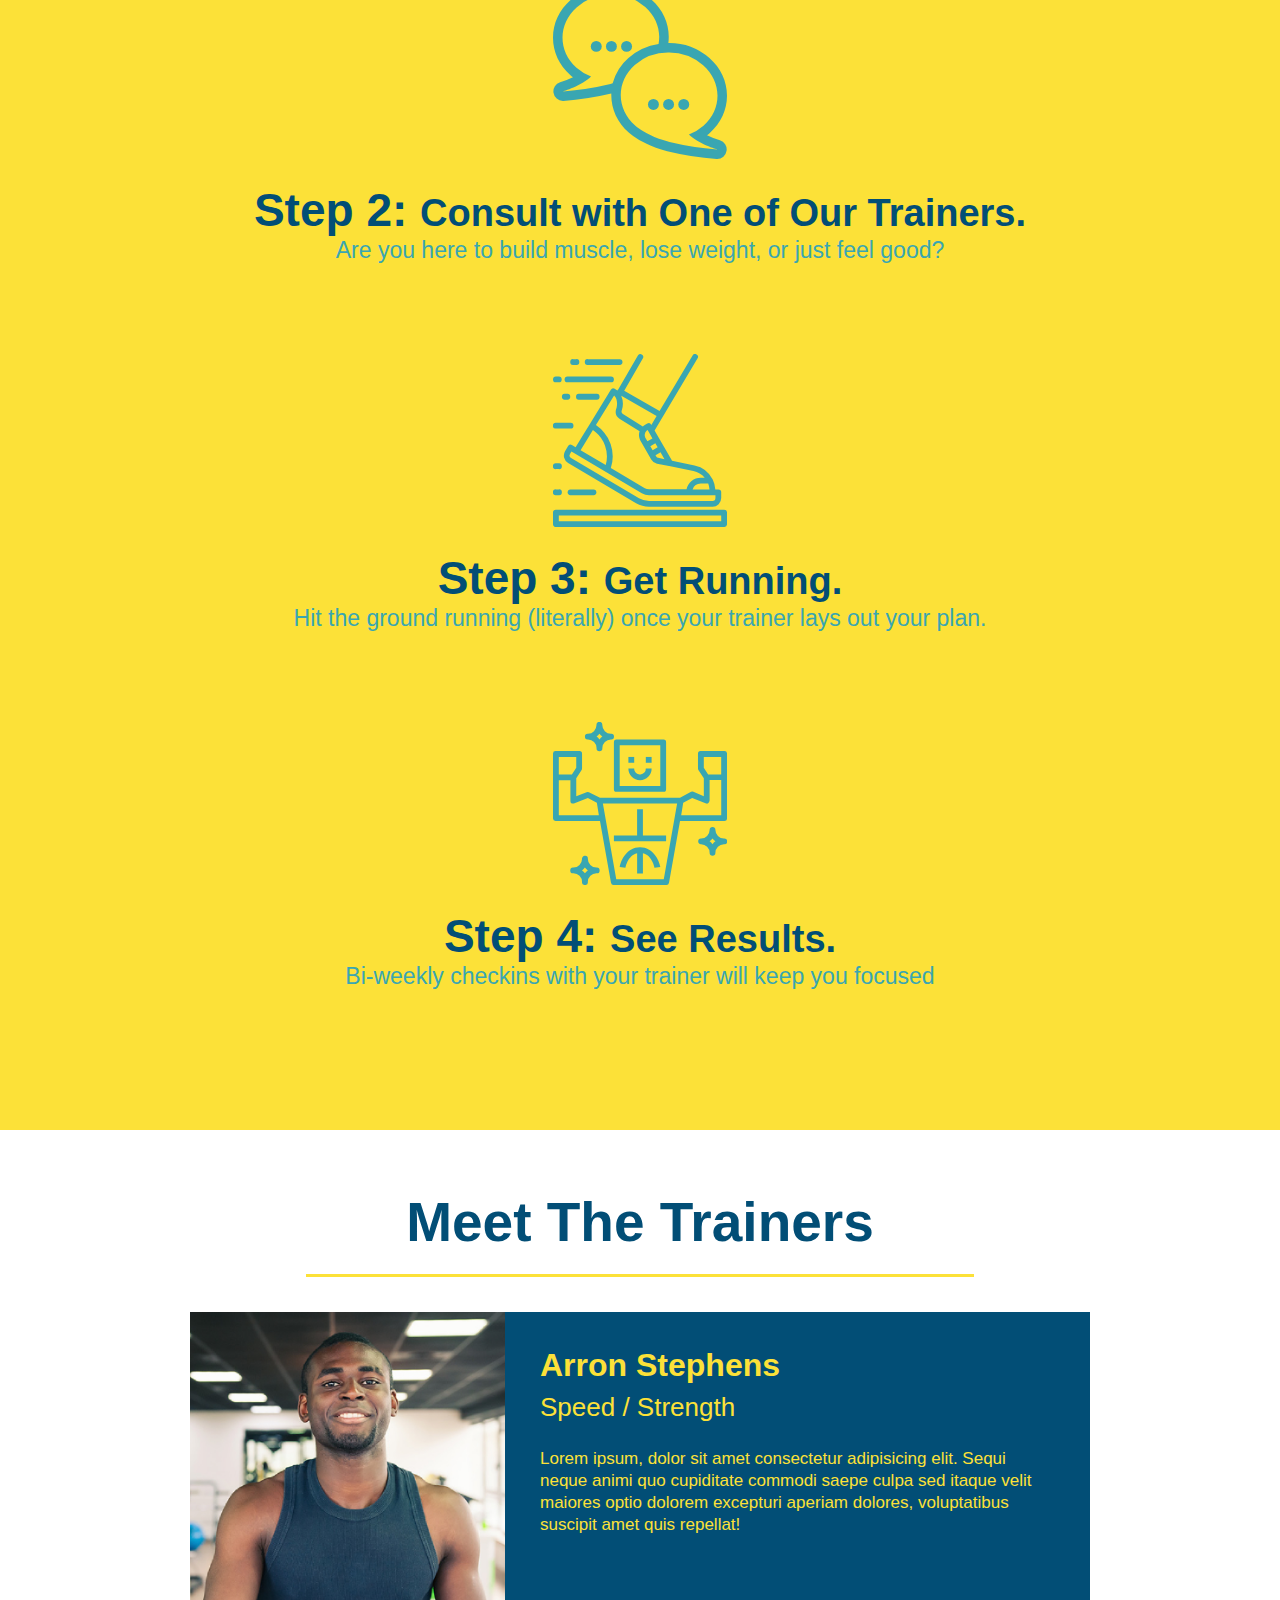
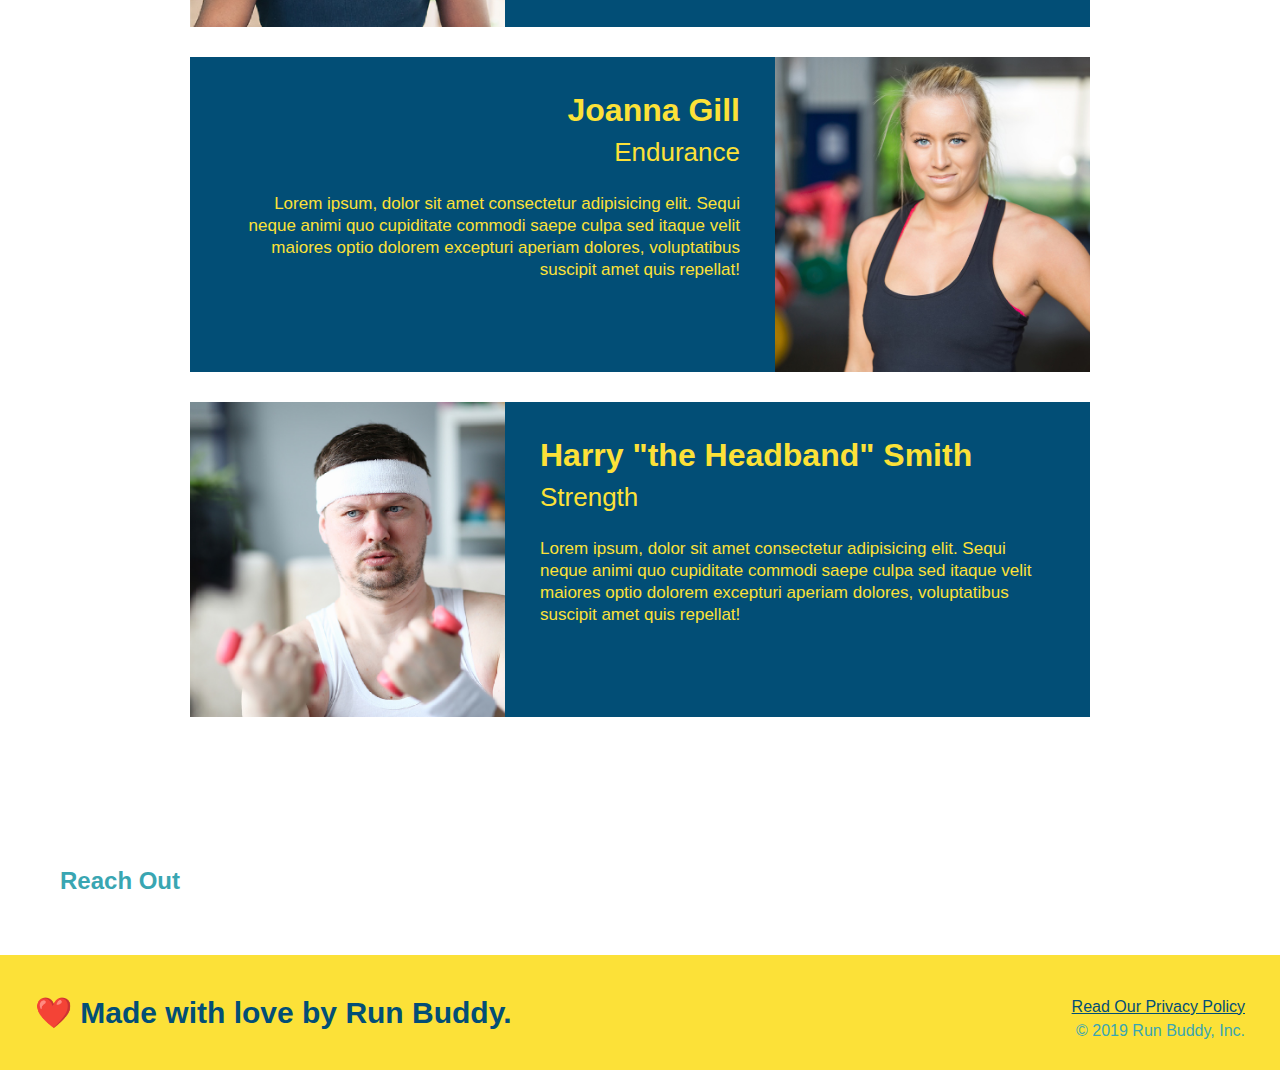
<file: 01-HTML-Git-CSS/05-Module-Project/lesson-files/1.5/index.html>
<!DOCTYPE html>
<html lang="en">

<head>
  <meta charset="UTF-8" />
  <title>Run Buddy</title>
  <link rel="stylesheet" href="./assets/css/style.css" />
</head>

<body>
  <!-- navigation -->
  <header>
    <h1>
      <a href="/">
        RUN BUDDY
      </a>
    </h1>
    <nav>
      <!-- Unordered list element -->
      <ul>
        <!-- List item element-->
        <li>
          <!-- Anchor element -->
          <a href="#what-we-do">What We Do</a>
        </li>
        <li>
          <a href="#what-you-do">What You Do</a>
        </li>
        <li>
          <a href="#your-trainers">Your Trainers</a>
        </li>
        <li>
          <a href="#reach-out">Reach Out</a>
        </li>
      </ul>
    </nav>
  </header>

  <!-- hero/jumbotron -->
  <section class="hero">
    <div class="hero-form">
      <h3>Get Started Today</h3>
      <p>Fill out this form and one of our trainers will schedule a consult</p>
      <form>
        <label for="name">Enter full name:</label>
        <input type="text" placeholder="Your Name" name="name" id="name" class="form-input" />
        <label for="email">Enter email address:</label>
        <input type="text" placeholder="Email Address" name="email" id="email" class="form-input" />
        <label for="phone">Enter a telephone number:</label>
        <input type="text" placeholder="Phone Number" name="phone" id="phone" class="form-input" />
        <p>
          Have you worked out with a trainer before?
          <input type="radio" name="trainer-confirm" id="trainer-yes" />
          <label for="trainer-yes">Yes</label>
          <input type="radio" name="trainer-confirm" id="trainer-no" />
          <label for="trainer-no">No</label>
        </p>
        <p>
          <label for="checkbox">
            I acknowledge that I am at least 18 years of age.
          </label>
          <input type="checkbox" name="checkpoint1" id="checkbox" />
        </p>
        <button type="submit">
          Get running!
        </button>
      </form>
    </div>
  </section>

  <!-- "what we do" section -->
  <section id="what-we-do" class="intro">
    <h2 class="section-title primary-border">What We Do</h2>
    <p>
      butcher selfies chambray shabby chic gentrify readymade yr Echo Park XOXO Tumblr normcore Banksy direct trade Blue
      Bottle chillwave you probably haven't heard of them single-origin coffee Vice fanny pack fixie Odd Future Austin
      fingerstache pickled twee synth Wes Anderson Thundercats viral bitters flannel meggings narwhal Marfa Schlitz
      sustainable Intelligentsia umami deep v craft
    </p>
  </section>

  <!-- "what you do" section -->
  <section id="what-you-do" class="steps">
    <h2 class="section-title secondary-border">What You Do</h2>

    <div>
      <img src="./assets/images/step-1.svg" alt="" />
      <h3>Step 1: <span>Fill Out the Form Above.</span></h3>
      <p>You're already here, so why not?</p>
    </div>

    <div>
      <img src="./assets/images/step-2.svg" alt="" />
      <h3>Step 2: <span>Consult with One of Our Trainers.</span></h3>
      <p>Are you here to build muscle, lose weight, or just feel good?</p>
    </div>

    <div>
      <img src="./assets/images/step-3.svg" alt="" />
      <h3>Step 3: <span>Get Running.</span></h3>
      <p>Hit the ground running (literally) once your trainer lays out your plan.</p>
    </div>

    <div>
      <img src="./assets/images/step-4.svg" alt="" />
      <h3>Step 4: <span>See Results.</span></h3>
      <p>Bi-weekly checkins with your trainer will keep you focused</p>
    </div>
  </section>

  <!-- "meet the trainers" section -->
  <section id="your-trainers" class="trainers">
    <h2 class="section-title primary-border">Meet The Trainers</h2>
    <article class="trainer">
      <img src="./assets/images/trainer-1.jpg" alt="Arron Stephens in his workout clothes, ready to pump iron" />
      <div class="trainer-bio text-left">
        <h3>Arron Stephens</h3>
        <h4>Speed / Strength</h4>
        <p>
          Lorem ipsum, dolor sit amet consectetur adipisicing elit. Sequi neque animi quo cupiditate commodi saepe culpa
          sed
          itaque velit maiores optio dolorem excepturi aperiam dolores, voluptatibus suscipit amet quis repellat!
        </p>
      </div>
    </article>

    <!-- second trainer bio -->
    <article class="trainer">
      <div class="trainer-bio text-right">
        <h3>Joanna Gill</h3>
        <h4>Endurance</h4>
        <p>
          Lorem ipsum, dolor sit amet consectetur adipisicing elit. Sequi neque animi quo cupiditate commodi saepe culpa
          sed
          itaque velit maiores optio dolorem excepturi aperiam dolores, voluptatibus suscipit amet quis repellat!
        </p>
      </div>
      <img src="./assets/images/trainer-2.jpg" alt="Joanna Gill cooling off after a workout" />
    </article>

    <!-- third trainer bio -->
    <article class="trainer">
      <img src="./assets/images/trainer-3.jpg"
        alt="Harry Smith wearing a headband and lifting comically small pink weights" />
      <div class="trainer-bio text-left">
        <h3>Harry "the Headband" Smith</h3>
        <h4>Strength</h4>
        <p>
          Lorem ipsum, dolor sit amet consectetur adipisicing elit. Sequi neque animi quo cupiditate commodi saepe culpa
          sed
          itaque velit maiores optio dolorem excepturi aperiam dolores, voluptatibus suscipit amet quis repellat!
        </p>
      </div>
    </article>
  </section>

  <!-- "reach out" section -->
  <section>
    <h2>Reach Out</h2>
  </section>

  <!-- footer -->
  <footer>
    <h2>❤️ Made with love by Run Buddy.</h2>
    <div>
      <a href="#">Read Our Privacy Policy</a><br />
      &copy; 2019 Run Buddy, Inc.
    </div>
  </footer>
</body>

</html>
</file>
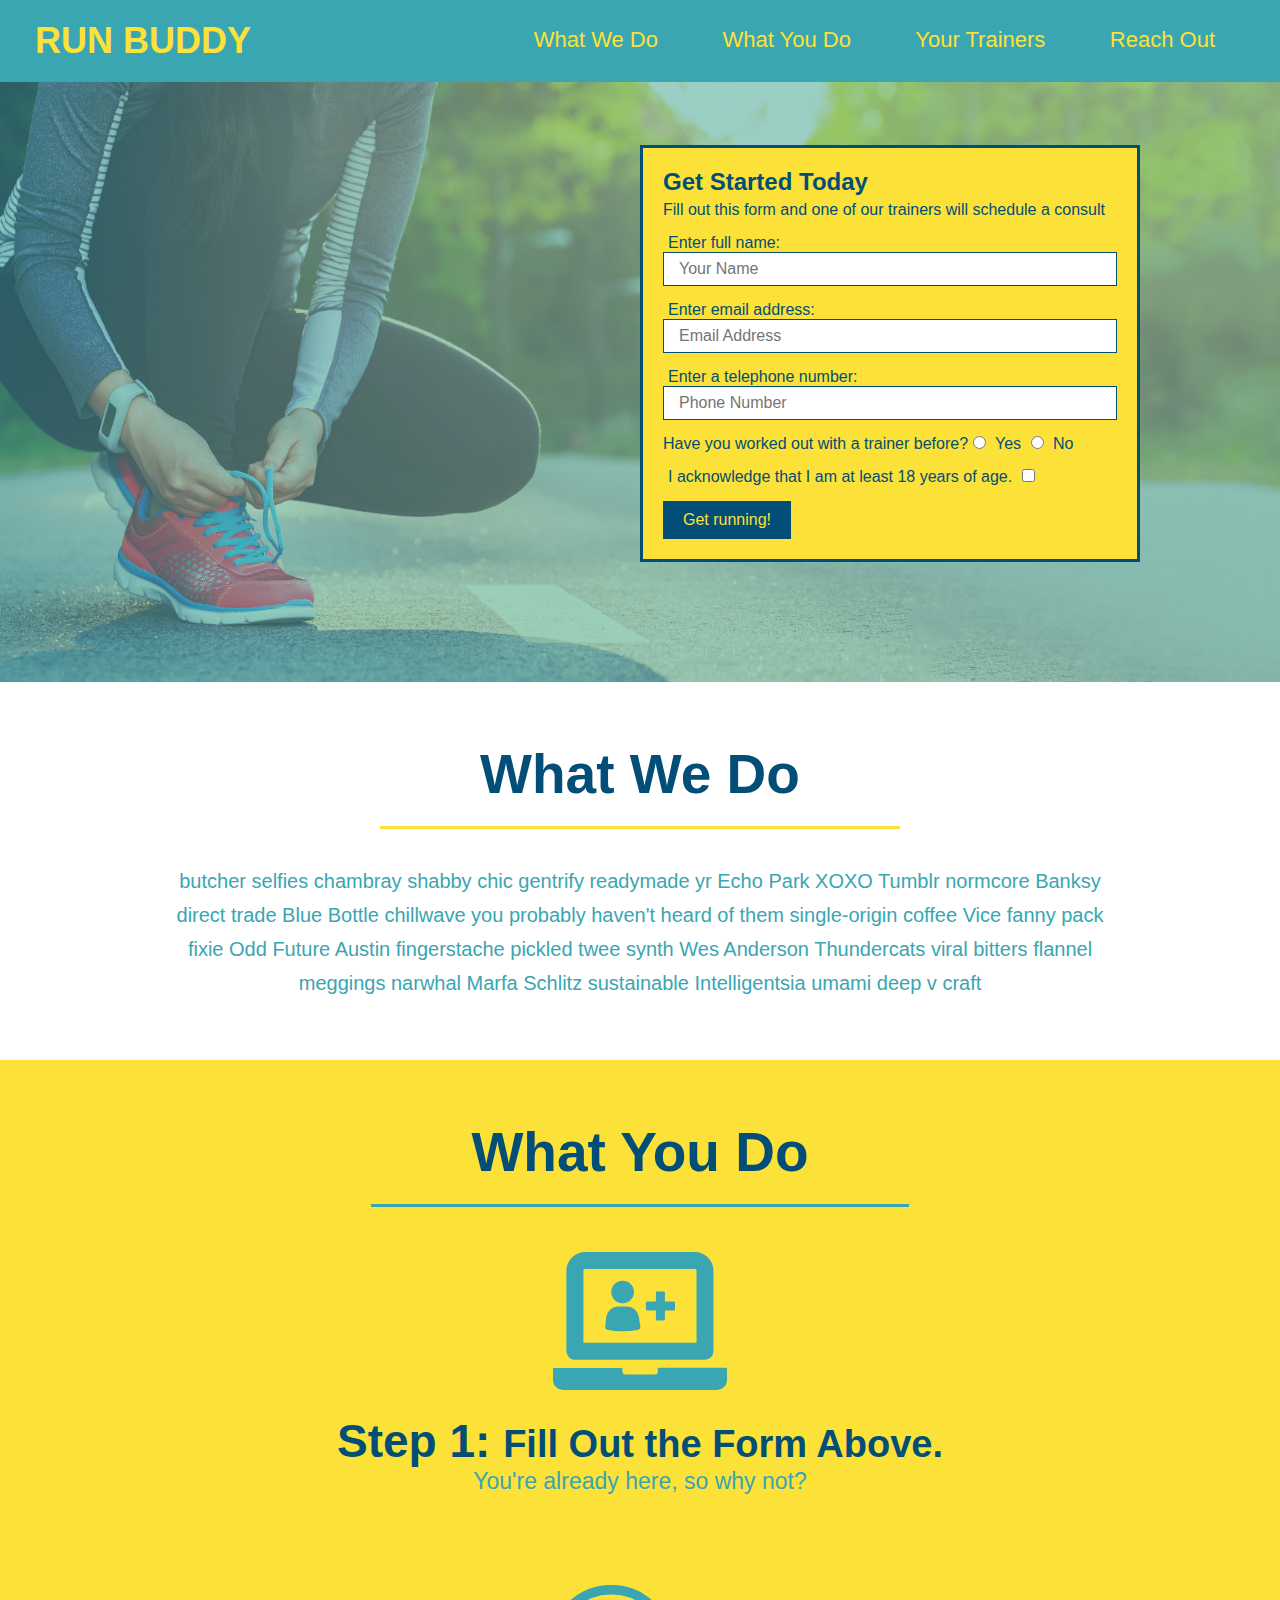
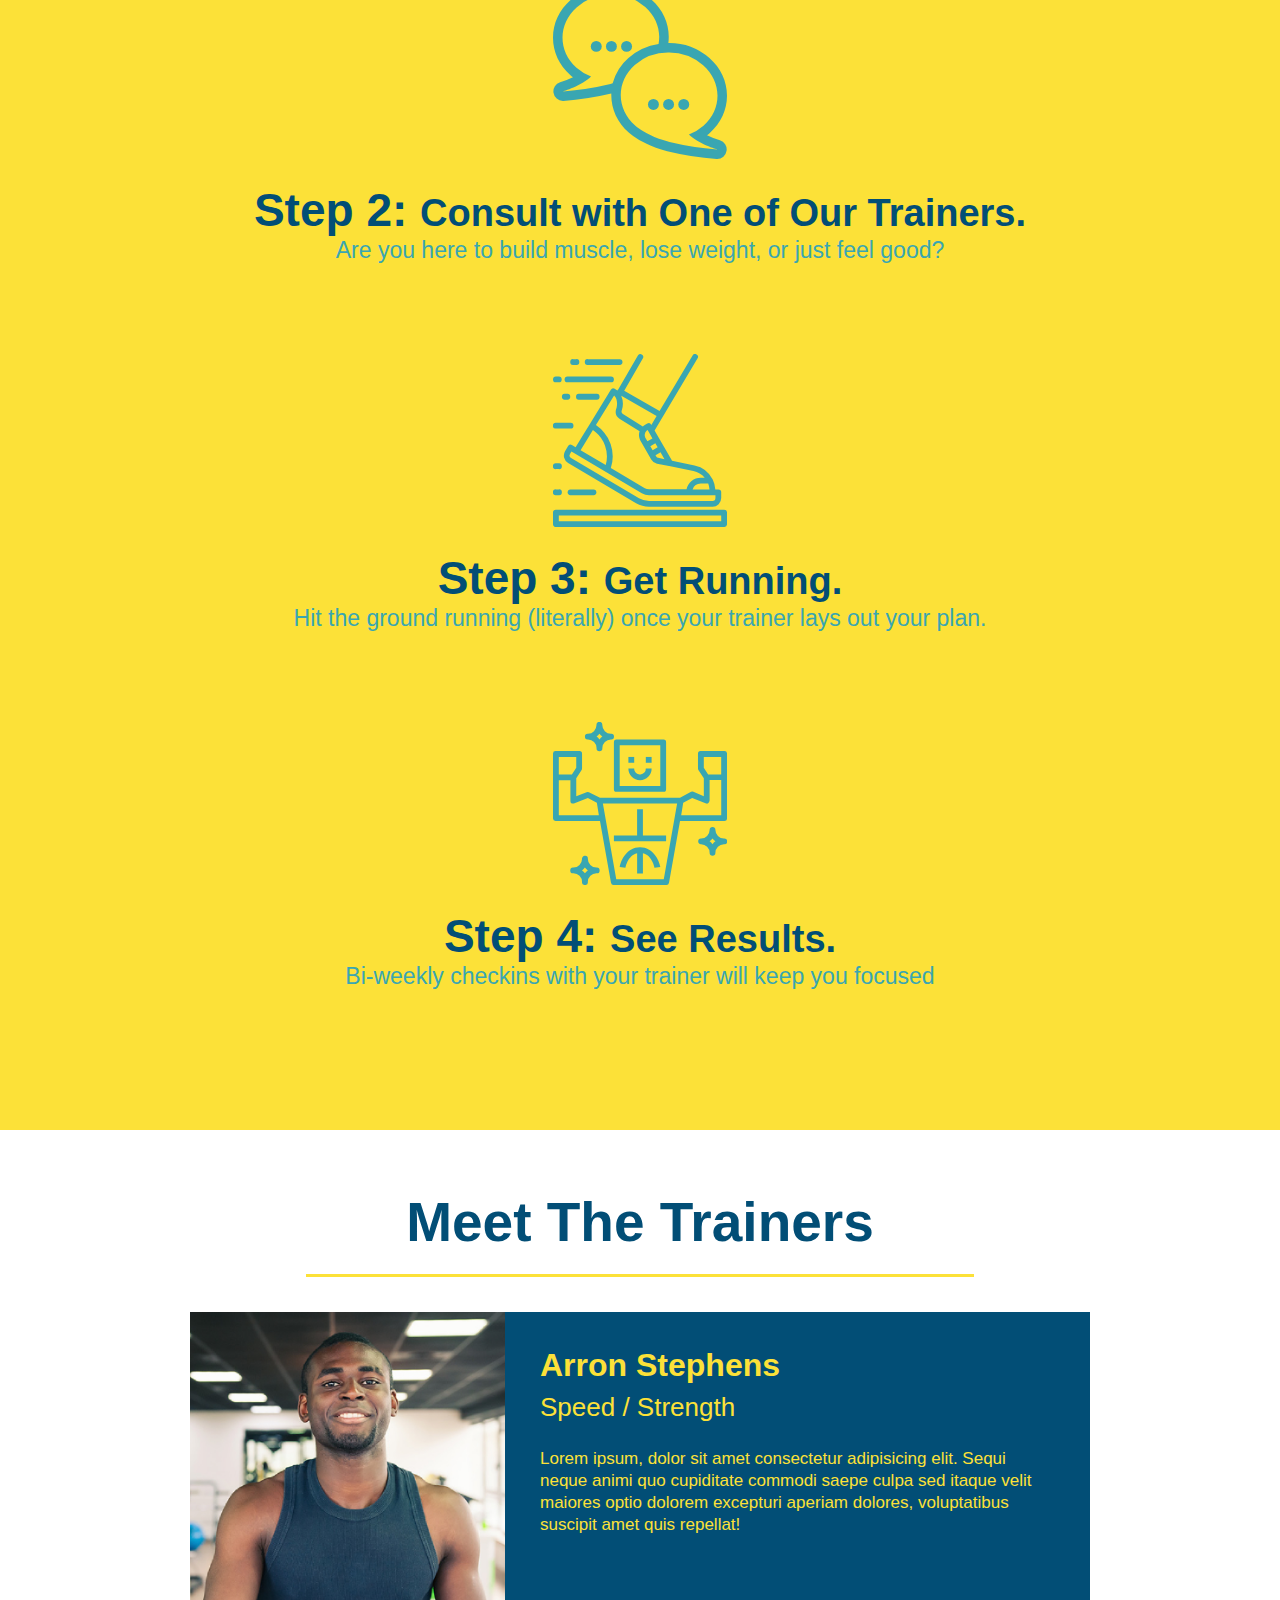
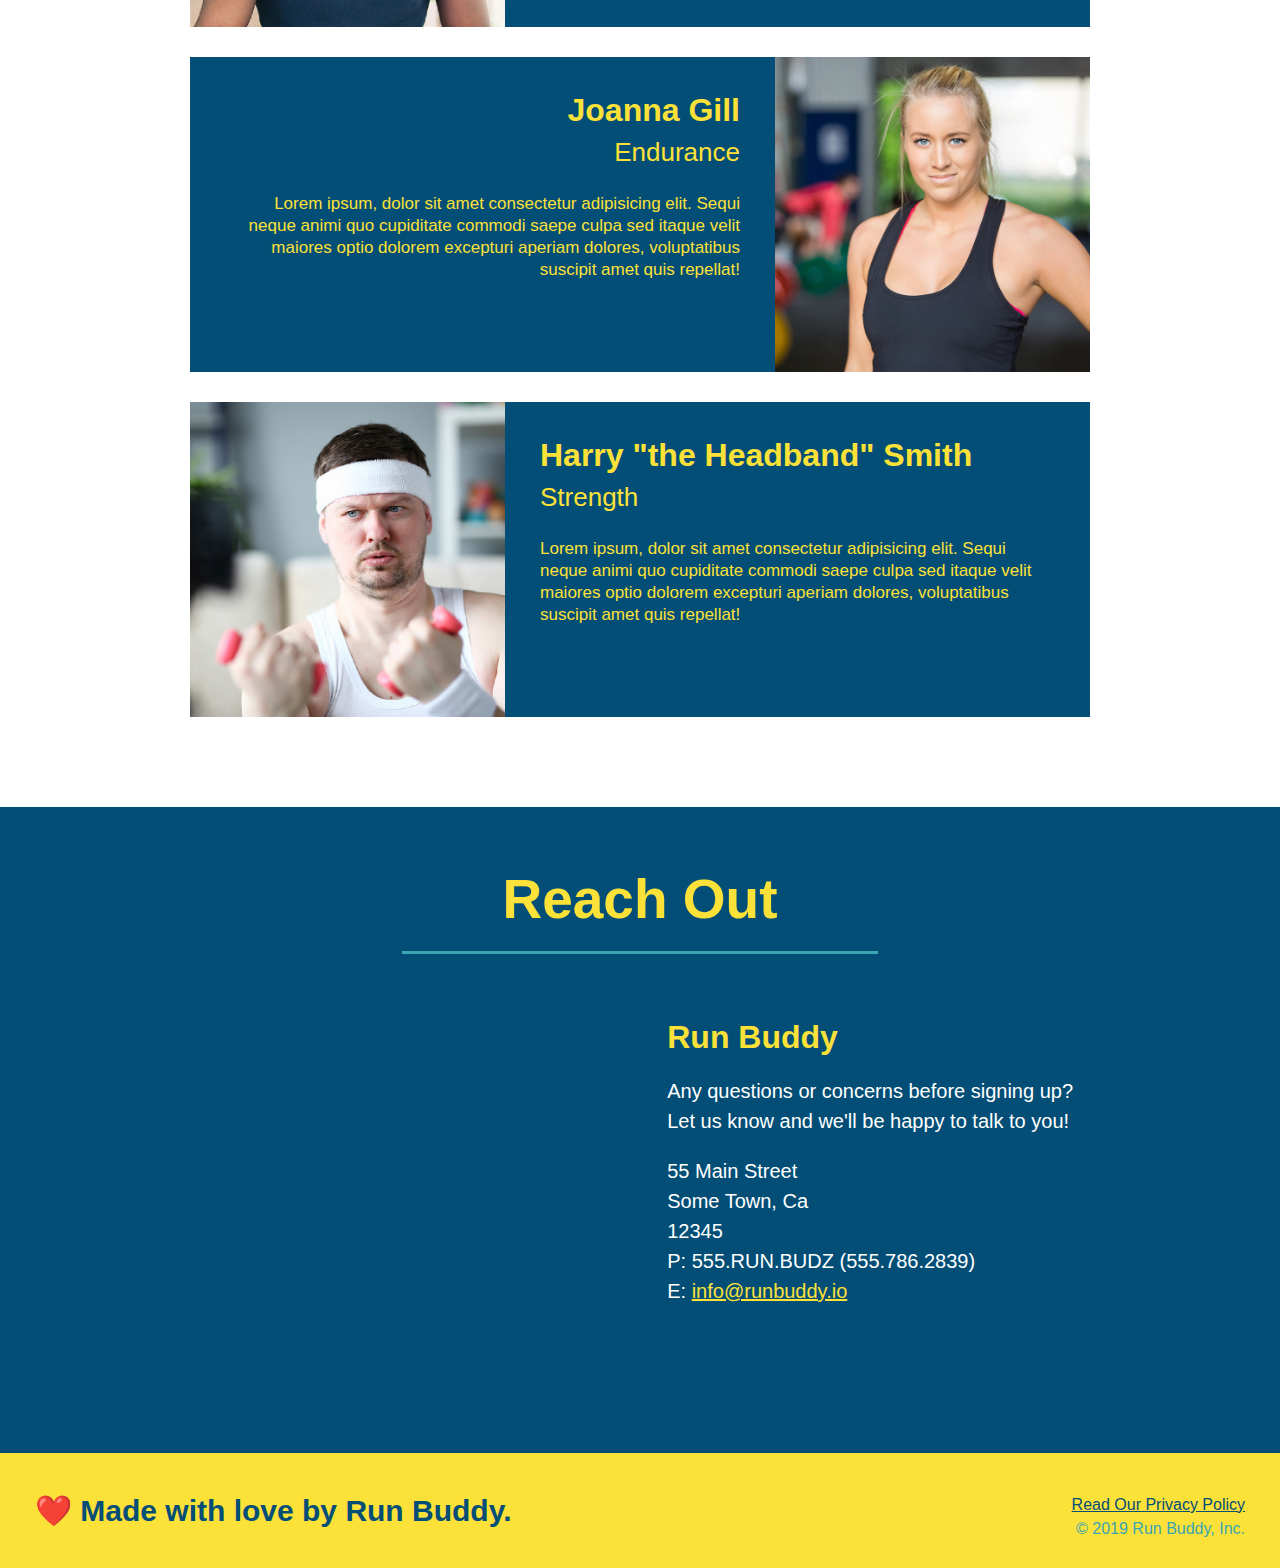
<file: 01-HTML-Git-CSS/05-Module-Project/lesson-files/1.6/index.html>
<!DOCTYPE html>
<html lang="en">

<head>
  <meta charset="UTF-8" />
  <title>Run Buddy</title>
  <link rel="stylesheet" href="./assets/css/style.css" />
</head>

<body>
  <!-- navigation -->
  <header>
    <h1>
      <a href="/">
        RUN BUDDY
      </a>
    </h1>
    <nav>
      <!-- Unordered list element -->
      <ul>
        <!-- List item element-->
        <li>
          <!-- Anchor element -->
          <a href="#what-we-do">What We Do</a>
        </li>
        <li>
          <a href="#what-you-do">What You Do</a>
        </li>
        <li>
          <a href="#your-trainers">Your Trainers</a>
        </li>
        <li>
          <a href="#reach-out">Reach Out</a>
        </li>
      </ul>
    </nav>
  </header>

  <!-- hero/jumbotron -->
  <section class="hero">
    <div class="hero-form">
      <h3>Get Started Today</h3>
      <p>Fill out this form and one of our trainers will schedule a consult</p>
      <form>
        <label for="name">Enter full name:</label>
        <input type="text" placeholder="Your Name" name="name" id="name" class="form-input" />
        <label for="email">Enter email address:</label>
        <input type="text" placeholder="Email Address" name="email" id="email" class="form-input" />
        <label for="phone">Enter a telephone number:</label>
        <input type="text" placeholder="Phone Number" name="phone" id="phone" class="form-input" />
        <p>
          Have you worked out with a trainer before?
          <input type="radio" name="trainer-confirm" id="trainer-yes" />
          <label for="trainer-yes">Yes</label>
          <input type="radio" name="trainer-confirm" id="trainer-no" />
          <label for="trainer-no">No</label>
        </p>
        <p>
          <label for="checkbox">
            I acknowledge that I am at least 18 years of age.
          </label>
          <input type="checkbox" name="checkpoint1" id="checkbox" />
        </p>
        <button type="submit">
          Get running!
        </button>
      </form>
    </div>
  </section>

  <!-- "what we do" section -->
  <section id="what-we-do" class="intro">
    <h2 class="section-title primary-border">What We Do</h2>
    <p>
      butcher selfies chambray shabby chic gentrify readymade yr Echo Park XOXO Tumblr normcore Banksy direct trade Blue
      Bottle chillwave you probably haven't heard of them single-origin coffee Vice fanny pack fixie Odd Future Austin
      fingerstache pickled twee synth Wes Anderson Thundercats viral bitters flannel meggings narwhal Marfa Schlitz
      sustainable Intelligentsia umami deep v craft
    </p>
  </section>

  <!-- "what you do" section -->
  <section id="what-you-do" class="steps">
    <h2 class="section-title secondary-border">What You Do</h2>

    <div>
      <img src="./assets/images/step-1.svg" alt="" />
      <h3>Step 1: <span>Fill Out the Form Above.</span></h3>
      <p>You're already here, so why not?</p>
    </div>

    <div>
      <img src="./assets/images/step-2.svg" alt="" />
      <h3>Step 2: <span>Consult with One of Our Trainers.</span></h3>
      <p>Are you here to build muscle, lose weight, or just feel good?</p>
    </div>

    <div>
      <img src="./assets/images/step-3.svg" alt="" />
      <h3>Step 3: <span>Get Running.</span></h3>
      <p>Hit the ground running (literally) once your trainer lays out your plan.</p>
    </div>

    <div>
      <img src="./assets/images/step-4.svg" alt="" />
      <h3>Step 4: <span>See Results.</span></h3>
      <p>Bi-weekly checkins with your trainer will keep you focused</p>
    </div>
  </section>

  <!-- "meet the trainers" section -->
  <section id="your-trainers" class="trainers">
    <h2 class="section-title primary-border">Meet The Trainers</h2>
    <article class="trainer">
      <img src="./assets/images/trainer-1.jpg" alt="Arron Stephens in his workout clothes, ready to pump iron" />
      <div class="trainer-bio text-left">
        <h3>Arron Stephens</h3>
        <h4>Speed / Strength</h4>
        <p>
          Lorem ipsum, dolor sit amet consectetur adipisicing elit. Sequi neque animi quo cupiditate commodi saepe culpa
          sed
          itaque velit maiores optio dolorem excepturi aperiam dolores, voluptatibus suscipit amet quis repellat!
        </p>
      </div>
    </article>

    <!-- second trainer bio -->
    <article class="trainer">
      <div class="trainer-bio text-right">
        <h3>Joanna Gill</h3>
        <h4>Endurance</h4>
        <p>
          Lorem ipsum, dolor sit amet consectetur adipisicing elit. Sequi neque animi quo cupiditate commodi saepe culpa
          sed
          itaque velit maiores optio dolorem excepturi aperiam dolores, voluptatibus suscipit amet quis repellat!
        </p>
      </div>
      <img src="./assets/images/trainer-2.jpg" alt="Joanna Gill cooling off after a workout" />
    </article>

    <!-- third trainer bio -->
    <article class="trainer">
      <img src="./assets/images/trainer-3.jpg"
        alt="Harry Smith wearing a headband and lifting comically small pink weights" />
      <div class="trainer-bio text-left">
        <h3>Harry "the Headband" Smith</h3>
        <h4>Strength</h4>
        <p>
          Lorem ipsum, dolor sit amet consectetur adipisicing elit. Sequi neque animi quo cupiditate commodi saepe culpa
          sed
          itaque velit maiores optio dolorem excepturi aperiam dolores, voluptatibus suscipit amet quis repellat!
        </p>
      </div>
    </article>
  </section>

  <!-- "reach out" section -->
  <section id="reach-out" class="contact">
    <h2 class="section-title secondary-border">Reach Out</h2>
    <div class="contact-info">
      <iframe 
        src="https://www.google.com/maps/embed?pb=!1m18!1m12!1m3!1d3147.1079747227936!2d-120.42364418397035!3d37.92790791110593!2m3!1f0!2f0!3f0!3m2!1i1024!2i768!4f13.1!3m3!1m2!1s0x8090c49129b6ac57%3A0xb56c7eb95a2cd8bd!2sMain%20St%2C%20California%2095327!5e0!3m2!1sen!2sus!4v1616426329495!5m2!1sen!2sus"
        style="border:0;" 
        allowfullscreen=""
        loading="lazy">
      </iframe>
      <div>
        <h3>Run Buddy</h3>
        <p>
          Any questions or concerns before signing up?
          <br />
          Let us know and we'll be happy to talk to you!
        </p>
        <address>
          55 Main Street <br />
          Some Town, Ca <br />
          12345<br />
          P: 555.RUN.BUDZ (555.786.2839)<br />
          E: <a href="mailto:info@runbuddy.io">info@runbuddy.io</a>
        </address>
      </div>
    </div>
  </section>

  <!-- footer -->
  <footer>
    <h2>❤️ Made with love by Run Buddy.</h2>
    <div>
      <a href="#">Read Our Privacy Policy</a><br />
      &copy; 2019 Run Buddy, Inc.
    </div>
  </footer>
</body>

</html>
</file>
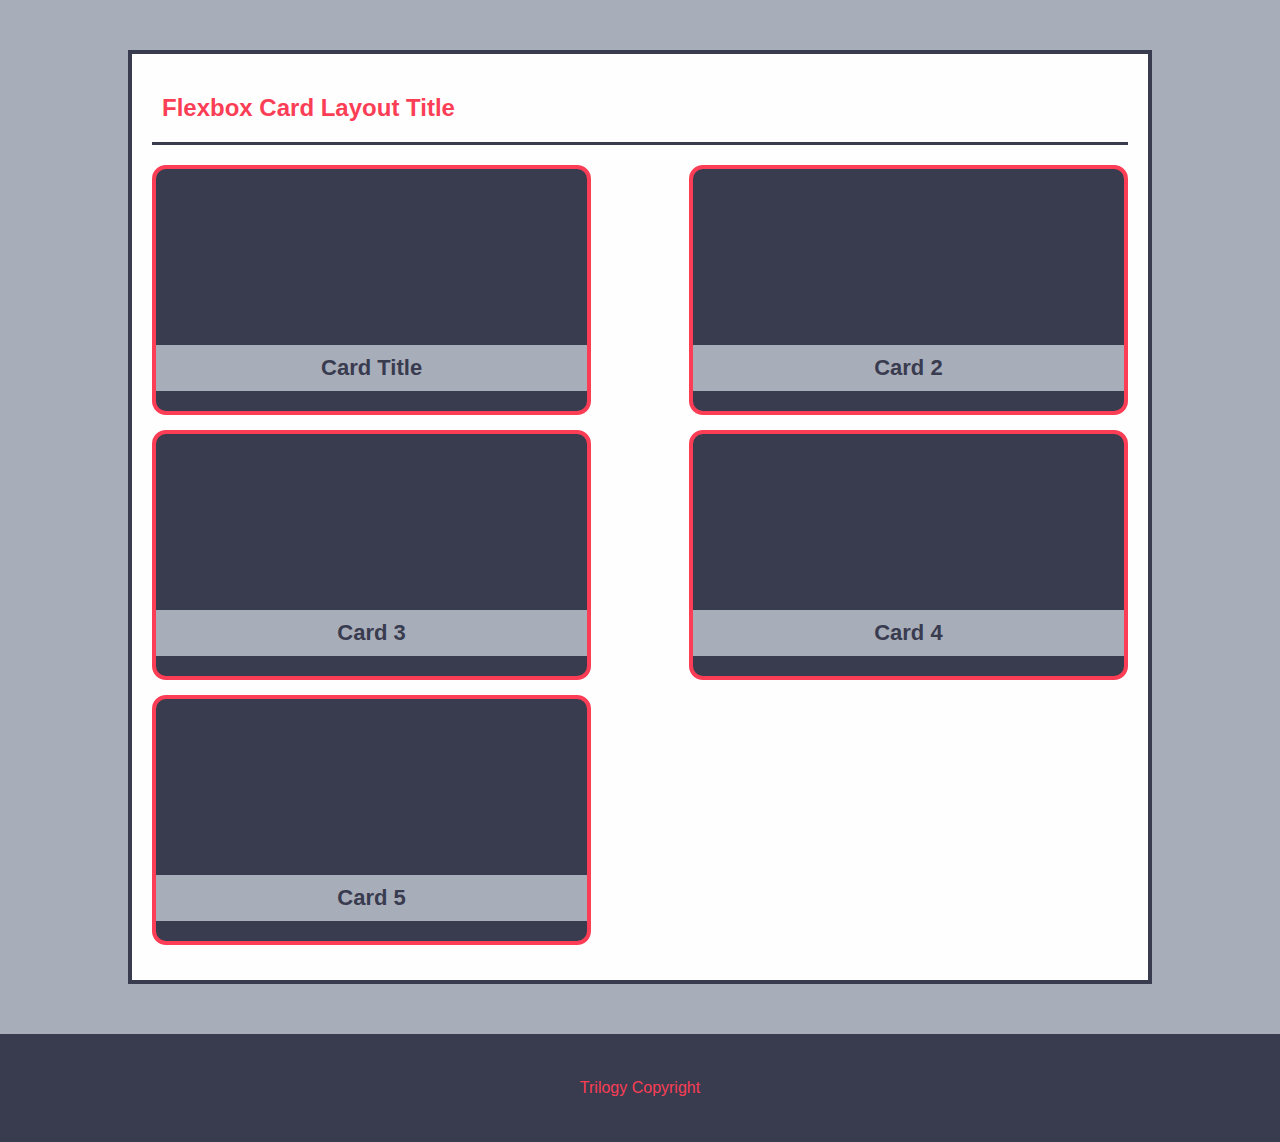
<file: 02-Advanced-CSS/01-Activities/01-Flexbox-Cards/Solved/index.html>
<!DOCTYPE html>
<html lang="en">
  <head>
    <meta charset="UTF-8" />
    <meta name="viewport" content="width=device-width, initial-scale=1.0" />
    <meta http-equiv="X-UA-Compatible" content="ie=edge" />
    <title>Flexbox Cards</title>
    <link rel="stylesheet" href="./assets/css/style.css" />
  </head>

  <body>
    <main>
      <h2>Flexbox Card Layout Title</h2>
      <div class="flex-container">
        <div class="flex-item">
          <span>Card Title</span>
        </div>
        <div class="flex-item">
          <span>Card 2</span>
        </div>
        <div class="flex-item">
          <span>Card 3</span>
        </div>
        <div class="flex-item">
          <span>Card 4</span>
        </div>
        <div class="flex-item">
          <span>Card 5</span>
        </div>
      </div>
    </main>

    <footer>
      Trilogy Copyright
    </footer>
  </body>
</html>
</file>
<file: style.css>
*,
*::before,
*::after {
  box-sizing: border-box;
}

html,
body,
.wrapper {
  height: 100%;
  margin: 0;
  padding: 0;
}

body {
  font-family: sans-serif;
  background-color: #f9fbfd;
}

.wrapper {
  padding-top: 30px;
  padding-left: 20px;
  padding-right: 20px;
}

header {
  text-align: center;
  padding: 20px;
  padding-top: 0px;
  color: hsl(206, 17%, 28%);
}

.card {
  background-color: hsl(0, 0%, 100%);
  border-radius: 5px;
  border-width: 1px;
  box-shadow: rgba(0, 0, 0, 0.15) 0px 2px 8px 0px;
  color: hsl(206, 17%, 28%);
  font-size: 18px;
  margin: 0 auto;
  max-width: 800px;
  padding: 30px 40px;
}

.card-header::after {
  content: " ";
  display: block;
  width: 100%;
  background: #e7e9eb;
  height: 2px;
}

.card-body {
  min-height: 100px;
}

.card-footer {
  text-align: center;
}

.card-footer::before {
  content: " ";
  display: block;
  width: 100%;
  background: #e7e9eb;
  height: 2px;
}

.card-footer::after {
  content: " ";
  display: block;
  clear: both;
}

.btn {
  border: none;
  background-color: hsl(360, 91%, 36%);
  border-radius: 25px;
  box-shadow: rgba(0, 0, 0, 0.1) 0px 1px 6px 0px rgba(0, 0, 0, 0.2) 0px 1px 1px
    0px;
  color: hsl(0, 0%, 100%);
  display: inline-block;
  font-size: 22px;
  line-height: 22px;
  margin: 16px 16px 16px 20px;
  padding: 14px 34px;
  text-align: center;
  cursor: pointer;
}

button[disabled] {
  cursor: default;
  background: #c0c7cf;
}

.float-right {
  float: right;
}

#password {
  -webkit-appearance: none;
  -moz-appearance: none;
  appearance: none;
  border: none;
  display: block;
  width: 100%;
  padding-top: 15px;
  padding-left: 15px;
  padding-right: 15px;
  padding-bottom: 85px;
  font-size: 1.2rem;
  text-align: center;
  margin-top: 10px;
  margin-bottom: 10px;
  border: 2px dashed #c0c7cf;
  border-radius: 6px;
  resize: none;
  overflow: hidden;
}

@media (max-width: 690px) {
  .btn {
    font-size: 1rem;
    margin: 16px 0px 0px 0px;
    padding: 10px 15px;
  }

  #password {
    font-size: 1rem;
  }
}

@media (max-width: 500px) {
  .btn {
    font-size: 0.8rem;
  }
}
</file>
<file: 01-HTML-Git-CSS/05-Module-Project/main/assets/css/style.css>
* {
  margin: 0;
  padding: 0;
  box-sizing: border-box;
}

body {
  /* more on this crazy alphanumerical value in a minute! */
  color: #39a6b2;
  font-family: Helvetica, Arial, sans-serif;
}

/* apply styles to <header> */
header {
  padding: 20px 35px;
  background-color: #39a6b2;
}

header h1 {
  font-weight: bold;
  font-size: 36px;
  color: #fce138;
  margin: 0;
  display: inline;
}
header a {
  text-decoration: none;
  color: #fce138;
}

header nav {
  float: right;
  margin: 7px 0;
}

header nav ul li {
  display: inline;
}

header nav ul li a {
  margin: 0 30px;
  font-weight: lighter;
  font-size: 22px;
}

footer {
  background: #fce138;
  width: 100%;
  padding: 40px 35px;
}

footer h2 {
  display: inline;
  color: #024e76;
  font-size: 30px;
  margin: 0;
}

footer div {
  float: right;
  line-height: 1.5;
  text-align: right;
}

footer a {
  color: #024e76;
}

section {
  padding: 60px;
}

/* Hero Style Start */
.hero {
  background-image: url('../images/hero-bg.jpg');
  height: 600px;
  background-size: cover;
  background-position: center;
  position: relative;
}
/* Hero Style End */

.hero-form {
  border: 3px solid #024e76;
  background-color: #fce138;
  padding: 20px;
  width: 500px;
  color: #024e76;
  position: absolute;
  bottom: 120px;
  right: 140px;
}

.hero-form h3 {
  font-size: 24px;
  margin: 0;
}
.hero-form p {
  margin: 5px 0 15px 0;
}

.form-input {
  border: 1px solid #024e76;
  display: block;
  padding: 7px 15px;
  font-size: 16px;
  color: #024e76;
  width: 100%;
  margin-bottom: 15px;
}

.hero-form label {
  margin: 0 5px;
}

.hero-form button {
  color: #fce138;
  background-color: #024e76;
  border: none;
  padding: 10px 20px;
  font-size: 16px;
}

.intro {
  text-align: center;
}

.intro p {
  line-height: 1.7;
  color: #39a6b2;
  width: 80%;
  font-size: 20px;
  margin: 0 auto;
}

.steps {
  text-align: center;
  background: #fce138;
}

.steps div {
  margin-bottom: 80px;
}

.steps img {
  width: 15%;
  margin: 10px 0;
}

.steps h3 {
  color: #024e76;
  font-size: 46px;
  margin-top: 10px;
}

.steps p {
  color: #39a6b2;
  font-size: 23px;
}

.steps span {
  font-size: 38px;
}

.section-title {
  font-size: 55px;
  color: #024e76;
  margin-bottom: 35px;
  padding: 0 100px 20px 100px;
  display: inline-block;
  border-bottom: 3px solid;
}

.primary-border {
  border-color: #fce138;
}

.secondary-border {
  border-color: #39a6b2;
}

.trainers {
  text-align: center;
}

.trainer {
  width: 900px;
  margin: 0 auto 30px auto;
  background: #024e76;
  color: #fce138;
  overflow: auto;
}

.trainer img {
  width: 35%;
  float: left;
}

.trainer-bio {
  padding: 35px;
  float: left;
  width: 65%;
}

.trainer-bio h3 {
  font-size: 32px;
  margin-bottom: 8px;
}

.trainer-bio h4 {
  font-weight: lighter;
  font-size: 26px;
  margin-bottom: 25px;
}

.trainer-bio p {
  font-size: 17px;
  line-height: 1.3;
}

.text-left {
  text-align: left;
}

.text-right {
  text-align: right;
}

/* REACH OUT STYLES START */
.contact {
  text-align: center;
  background: #024e76;
}

.contact h2 {
  color: #fce138;
}

.contact-info iframe {
  width: 400px;
  height: 400px;
}

.contact-info div {
  width: 410px;
  display: inline-block;
  vertical-align: top;
  text-align: left;
  margin: 30px 0 0 60px;
  color: white;
}

.contact-info h3 {
  color: #fce138;
  font-size: 32px;
}

.contact-info p,
.contact-info address {
  margin: 20px 0;
  line-height: 1.5;
  font-size: 20px;
  font-style: normal;
}

.contact-info a {
  color: #fce138;
}

/* REACH OUT STYLES END */
</file>
<file: 01-HTML-Git-CSS/05-Module-Project/lesson-files/1.2/assets/css/style.css>
* {
  margin: 0;
  padding: 0;
  box-sizing: border-box;
}

body {
  /* more on this crazy alphanumerical value in a minute! */
  color: #39a6b2;
  font-family: Helvetica, Arial, sans-serif;
}

/* apply styles to <header> */
header {
  padding: 20px 35px;
  background-color: #39a6b2;
}

header h1 {
  font-weight: bold;
  font-size: 36px;
  color: #fce138;
  margin: 0;
  display: inline;
}
header a {
  text-decoration: none;
  color: #fce138;
}

header nav {
  float: right;
  margin: 7px 0;
}

header nav ul li {
  display: inline;
}

header nav ul li a {
  margin: 0 30px;
  font-weight: lighter;
  font-size: 22px;
}

footer {
  background: #fce138;
  width: 100%;
  padding: 40px 35px;
}

footer h2 {
  display: inline;
  color: #024e76;
  font-size: 30px;
  margin: 0;
}

footer div {
  float: right;
  line-height: 1.5;
  text-align: right;
}

footer a {
  color: #024e76;
}
</file>
<file: 01-HTML-Git-CSS/05-Module-Project/lesson-files/1.3/assets/css/style.css>
* {
  margin: 0;
  padding: 0;
  box-sizing: border-box;
}

body {
  /* more on this crazy alphanumerical value in a minute! */
  color: #39a6b2;
  font-family: Helvetica, Arial, sans-serif;
}

/* apply styles to <header> */
header {
  padding: 20px 35px;
  background-color: #39a6b2;
}

header h1 {
  font-weight: bold;
  font-size: 36px;
  color: #fce138;
  margin: 0;
  display: inline;
}
header a {
  text-decoration: none;
  color: #fce138;
}

header nav {
  float: right;
  margin: 7px 0;
}

header nav ul li {
  display: inline;
}

header nav ul li a {
  margin: 0 30px;
  font-weight: lighter;
  font-size: 22px;
}

footer {
  background: #fce138;
  width: 100%;
  padding: 40px 35px;
}

footer h2 {
  display: inline;
  color: #024e76;
  font-size: 30px;
  margin: 0;
}

footer div {
  float: right;
  line-height: 1.5;
  text-align: right;
}

footer a {
  color: #024e76;
}

section {
  padding: 60px;
}

/* Hero Style Start */
.hero {
  background-image: url('../images/hero-bg.jpg');
  height: 600px;
  background-size: cover;
  background-position: center;
  position: relative;
}
/* Hero Style End */

.hero-form {
  border: 3px solid #024e76;
  background-color: #fce138;
  padding: 20px;
  width: 500px;
  color: #024e76;
  position: absolute;
  bottom: 120px;
  right: 140px;
}

.hero-form h3 {
  font-size: 24px;
  margin: 0;
}
.hero-form p {
  margin: 5px 0 15px 0;
}

.form-input {
  border: 1px solid #024e76;
  display: block;
  padding: 7px 15px;
  font-size: 16px;
  color: #024e76;
  width: 100%;
  margin-bottom: 15px;
}

.hero-form label {
  margin: 0 5px;
}

.hero-form button {
  color: #fce138;
  background-color: #024e76;
  border: none;
  padding: 10px 20px;
  font-size: 16px;
}
</file>
<file: 01-HTML-Git-CSS/05-Module-Project/lesson-files/1.4/assets/css/style.css>
* {
  margin: 0;
  padding: 0;
  box-sizing: border-box;
}

body {
  /* more on this crazy alphanumerical value in a minute! */
  color: #39a6b2;
  font-family: Helvetica, Arial, sans-serif;
}

/* apply styles to <header> */
header {
  padding: 20px 35px;
  background-color: #39a6b2;
}

header h1 {
  font-weight: bold;
  font-size: 36px;
  color: #fce138;
  margin: 0;
  display: inline;
}
header a {
  text-decoration: none;
  color: #fce138;
}

header nav {
  float: right;
  margin: 7px 0;
}

header nav ul li {
  display: inline;
}

header nav ul li a {
  margin: 0 30px;
  font-weight: lighter;
  font-size: 22px;
}

footer {
  background: #fce138;
  width: 100%;
  padding: 40px 35px;
}

footer h2 {
  display: inline;
  color: #024e76;
  font-size: 30px;
  margin: 0;
}

footer div {
  float: right;
  line-height: 1.5;
  text-align: right;
}

footer a {
  color: #024e76;
}

section {
  padding: 60px;
}

/* Hero Style Start */
.hero {
  background-image: url('../images/hero-bg.jpg');
  height: 600px;
  background-size: cover;
  background-position: center;
  position: relative;
}
/* Hero Style End */

.hero-form {
  border: 3px solid #024e76;
  background-color: #fce138;
  padding: 20px;
  width: 500px;
  color: #024e76;
  position: absolute;
  bottom: 120px;
  right: 140px;
}

.hero-form h3 {
  font-size: 24px;
  margin: 0;
}
.hero-form p {
  margin: 5px 0 15px 0;
}

.form-input {
  border: 1px solid #024e76;
  display: block;
  padding: 7px 15px;
  font-size: 16px;
  color: #024e76;
  width: 100%;
  margin-bottom: 15px;
}

.hero-form label {
  margin: 0 5px;
}

.hero-form button {
  color: #fce138;
  background-color: #024e76;
  border: none;
  padding: 10px 20px;
  font-size: 16px;
}

.intro {
  text-align: center;
}

.intro p {
  line-height: 1.7;
  color: #39a6b2;
  width: 80%;
  font-size: 20px;
  margin: 0 auto;
}

.steps {
  text-align: center;
  background: #fce138;
}

.steps div {
  margin-bottom: 80px;
}

.steps img {
  width: 15%;
  margin: 10px 0;
}

.steps h3 {
  color: #024e76;
  font-size: 46px;
  margin-top: 10px;
}

.steps p {
  color: #39a6b2;
  font-size: 23px;
}

.steps span {
  font-size: 38px;
}

.section-title {
  font-size: 55px;
  color: #024e76;
  margin-bottom: 35px;
  padding: 0 100px 20px 100px;
  display: inline-block;
  border-bottom: 3px solid;
}

.primary-border {
  border-color: #fce138;
}

.secondary-border {
  border-color: #39a6b2;
}
</file>
<file: 01-HTML-Git-CSS/05-Module-Project/lesson-files/1.5/assets/css/style.css>
* {
  margin: 0;
  padding: 0;
  box-sizing: border-box;
}

body {
  /* more on this crazy alphanumerical value in a minute! */
  color: #39a6b2;
  font-family: Helvetica, Arial, sans-serif;
}

/* apply styles to <header> */
header {
  padding: 20px 35px;
  background-color: #39a6b2;
}

header h1 {
  font-weight: bold;
  font-size: 36px;
  color: #fce138;
  margin: 0;
  display: inline;
}
header a {
  text-decoration: none;
  color: #fce138;
}

header nav {
  float: right;
  margin: 7px 0;
}

header nav ul li {
  display: inline;
}

header nav ul li a {
  margin: 0 30px;
  font-weight: lighter;
  font-size: 22px;
}

footer {
  background: #fce138;
  width: 100%;
  padding: 40px 35px;
}

footer h2 {
  display: inline;
  color: #024e76;
  font-size: 30px;
  margin: 0;
}

footer div {
  float: right;
  line-height: 1.5;
  text-align: right;
}

footer a {
  color: #024e76;
}

section {
  padding: 60px;
}

/* Hero Style Start */
.hero {
  background-image: url('../images/hero-bg.jpg');
  height: 600px;
  background-size: cover;
  background-position: center;
  position: relative;
}
/* Hero Style End */

.hero-form {
  border: 3px solid #024e76;
  background-color: #fce138;
  padding: 20px;
  width: 500px;
  color: #024e76;
  position: absolute;
  bottom: 120px;
  right: 140px;
}

.hero-form h3 {
  font-size: 24px;
  margin: 0;
}
.hero-form p {
  margin: 5px 0 15px 0;
}

.form-input {
  border: 1px solid #024e76;
  display: block;
  padding: 7px 15px;
  font-size: 16px;
  color: #024e76;
  width: 100%;
  margin-bottom: 15px;
}

.hero-form label {
  margin: 0 5px;
}

.hero-form button {
  color: #fce138;
  background-color: #024e76;
  border: none;
  padding: 10px 20px;
  font-size: 16px;
}

.intro {
  text-align: center;
}

.intro p {
  line-height: 1.7;
  color: #39a6b2;
  width: 80%;
  font-size: 20px;
  margin: 0 auto;
}

.steps {
  text-align: center;
  background: #fce138;
}

.steps div {
  margin-bottom: 80px;
}

.steps img {
  width: 15%;
  margin: 10px 0;
}

.steps h3 {
  color: #024e76;
  font-size: 46px;
  margin-top: 10px;
}

.steps p {
  color: #39a6b2;
  font-size: 23px;
}

.steps span {
  font-size: 38px;
}

.section-title {
  font-size: 55px;
  color: #024e76;
  margin-bottom: 35px;
  padding: 0 100px 20px 100px;
  display: inline-block;
  border-bottom: 3px solid;
}

.primary-border {
  border-color: #fce138;
}

.secondary-border {
  border-color: #39a6b2;
}

.trainers {
  text-align: center;
}

.trainer {
  width: 900px;
  margin: 0 auto 30px auto;
  background: #024e76;
  color: #fce138;
  overflow: auto;
}

.trainer img {
  width: 35%;
  float: left;
}

.trainer-bio {
  padding: 35px;
  float: left;
  width: 65%;
}

.trainer-bio h3 {
  font-size: 32px;
  margin-bottom: 8px;
}

.trainer-bio h4 {
  font-weight: lighter;
  font-size: 26px;
  margin-bottom: 25px;
}

.trainer-bio p {
  font-size: 17px;
  line-height: 1.3;
}

.text-left {
  text-align: left;
}

.text-right {
  text-align: right;
}
</file>
<file: 01-HTML-Git-CSS/05-Module-Project/lesson-files/1.6/assets/css/style.css>
* {
  margin: 0;
  padding: 0;
  box-sizing: border-box;
}

body {
  /* more on this crazy alphanumerical value in a minute! */
  color: #39a6b2;
  font-family: Helvetica, Arial, sans-serif;
}

/* apply styles to <header> */
header {
  padding: 20px 35px;
  background-color: #39a6b2;
}

header h1 {
  font-weight: bold;
  font-size: 36px;
  color: #fce138;
  margin: 0;
  display: inline;
}
header a {
  text-decoration: none;
  color: #fce138;
}

header nav {
  float: right;
  margin: 7px 0;
}

header nav ul li {
  display: inline;
}

header nav ul li a {
  margin: 0 30px;
  font-weight: lighter;
  font-size: 22px;
}

footer {
  background: #fce138;
  width: 100%;
  padding: 40px 35px;
}

footer h2 {
  display: inline;
  color: #024e76;
  font-size: 30px;
  margin: 0;
}

footer div {
  float: right;
  line-height: 1.5;
  text-align: right;
}

footer a {
  color: #024e76;
}

section {
  padding: 60px;
}

/* Hero Style Start */
.hero {
  background-image: url('../images/hero-bg.jpg');
  height: 600px;
  background-size: cover;
  background-position: center;
  position: relative;
}
/* Hero Style End */

.hero-form {
  border: 3px solid #024e76;
  background-color: #fce138;
  padding: 20px;
  width: 500px;
  color: #024e76;
  position: absolute;
  bottom: 120px;
  right: 140px;
}

.hero-form h3 {
  font-size: 24px;
  margin: 0;
}
.hero-form p {
  margin: 5px 0 15px 0;
}

.form-input {
  border: 1px solid #024e76;
  display: block;
  padding: 7px 15px;
  font-size: 16px;
  color: #024e76;
  width: 100%;
  margin-bottom: 15px;
}

.hero-form label {
  margin: 0 5px;
}

.hero-form button {
  color: #fce138;
  background-color: #024e76;
  border: none;
  padding: 10px 20px;
  font-size: 16px;
}

.intro {
  text-align: center;
}

.intro p {
  line-height: 1.7;
  color: #39a6b2;
  width: 80%;
  font-size: 20px;
  margin: 0 auto;
}

.steps {
  text-align: center;
  background: #fce138;
}

.steps div {
  margin-bottom: 80px;
}

.steps img {
  width: 15%;
  margin: 10px 0;
}

.steps h3 {
  color: #024e76;
  font-size: 46px;
  margin-top: 10px;
}

.steps p {
  color: #39a6b2;
  font-size: 23px;
}

.steps span {
  font-size: 38px;
}

.section-title {
  font-size: 55px;
  color: #024e76;
  margin-bottom: 35px;
  padding: 0 100px 20px 100px;
  display: inline-block;
  border-bottom: 3px solid;
}

.primary-border {
  border-color: #fce138;
}

.secondary-border {
  border-color: #39a6b2;
}

.trainers {
  text-align: center;
}

.trainer {
  width: 900px;
  margin: 0 auto 30px auto;
  background: #024e76;
  color: #fce138;
  overflow: auto;
}

.trainer img {
  width: 35%;
  float: left;
}

.trainer-bio {
  padding: 35px;
  float: left;
  width: 65%;
}

.trainer-bio h3 {
  font-size: 32px;
  margin-bottom: 8px;
}

.trainer-bio h4 {
  font-weight: lighter;
  font-size: 26px;
  margin-bottom: 25px;
}

.trainer-bio p {
  font-size: 17px;
  line-height: 1.3;
}

.text-left {
  text-align: left;
}

.text-right {
  text-align: right;
}

/* REACH OUT STYLES START */
.contact {
  text-align: center;
  background: #024e76;
}

.contact h2 {
  color: #fce138;
}

.contact-info iframe {
  width: 400px;
  height: 400px;
}

.contact-info div {
  width: 410px;
  display: inline-block;
  vertical-align: top;
  text-align: left;
  margin: 30px 0 0 60px;
  color: white;
}

.contact-info h3 {
  color: #fce138;
  font-size: 32px;
}

.contact-info p,
.contact-info address {
  margin: 20px 0;
  line-height: 1.5;
  font-size: 20px;
  font-style: normal;
}

.contact-info a {
  color: #fce138;
}

/* REACH OUT STYLES END */
</file>
<file: 02-Advanced-CSS/01-Activities/01-Flexbox-Cards/Solved/assets/css/style.css>
/* tell browser to fix box model calculations */
* {
  box-sizing: border-box;
}

/* get rid of browser's margins and set background color */
body {
  margin: 0;
  padding: 0;
  background-color: #a8adba;
  font-family: Arial, Helvetica, sans-serif;
  display: flex;
  flex-direction: column;
  min-height: 100vh;
}

/* <main> */
main {
  width: 80%;
  /* center on page using auto for left/right */
  margin: 50px auto;
  /* add padding so html inside has space */
  padding: 20px;
  background-color: #fefeff;
  border: 4px solid #393b4f;
}

/* target <h2> element inside of <main> */
main h2 {
  color: #fb3e55;
  /* set padding to 0 top, 10 right and left, and 20 bottom */
  padding: 0 10px 20px;
  border-bottom: 3px solid #393b4f;
}

/* flex parent */
.flex-container {
  /* create flexbox */
  display: flex;
  /* instruct it to break onto next line if it runs out of space */
  flex-wrap: wrap;
  /* put all unused space between items */
  justify-content: space-between;
  width: 100%;
}

/* flex child */
.flex-item {
  /* make each one 45%, putting 10% between each element on the page */
  width: 45%;
  /* rounded corners */
  border-radius: 14px;
  border: 4px solid #fb3e55;
  background-color: #393b4f;
  font-size: 22px;
  font-weight: bold;

  /* put space between each one vertically */
  margin-bottom: 15px;

  /* for files in local images folder, use url('../images/file-name.jpg') */
  background-image: url('https://via.placeholder.com/1000/393b4f/fb3e55?text=Placeholder');

  /* tell background to fit box no matter what */
  background-size: cover;

  /* crop it at the center */
  background-position: center;

  /* padding top and bottom 20px, 0 for left/right */
  padding: 20px 0;

  /* set minimum heigh value so there's room */
  min-height: 250px;

  /* rather than use position...use flexbox and create column instead of row */
  display: flex;
  flex-direction: column;
}

/* for text area inside of flex item */
.flex-item span {
  /* pushes element to bottom of flex item */
  margin-top: auto;
  width: 100%;
  background-color: #a8adba;
  color: #393b4f;
  padding: 10px 5px;
  text-align: center;
}

footer {
  width: 100%;
  padding: 45px 0;
  background-color: #393b4f;
  color: #fb3e55;
  margin-top: auto;
  text-align: center;
}
</file>
